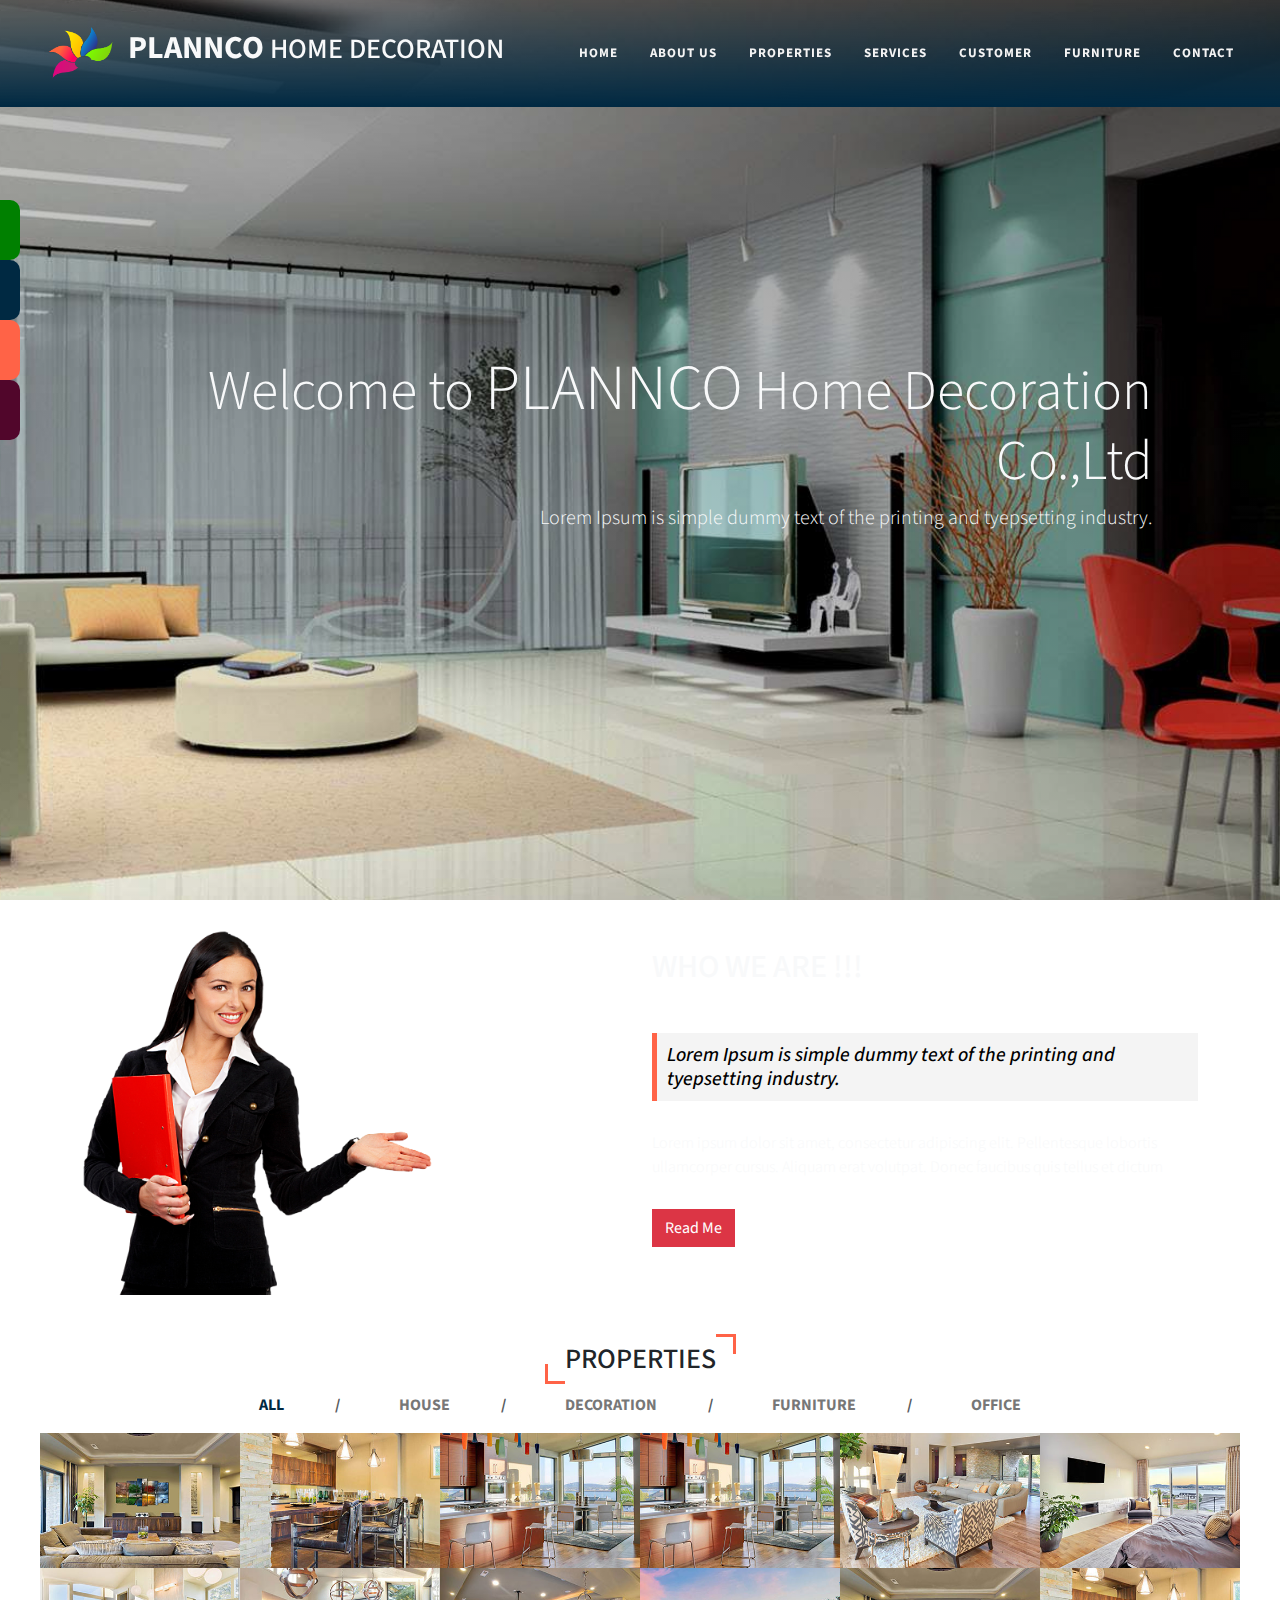
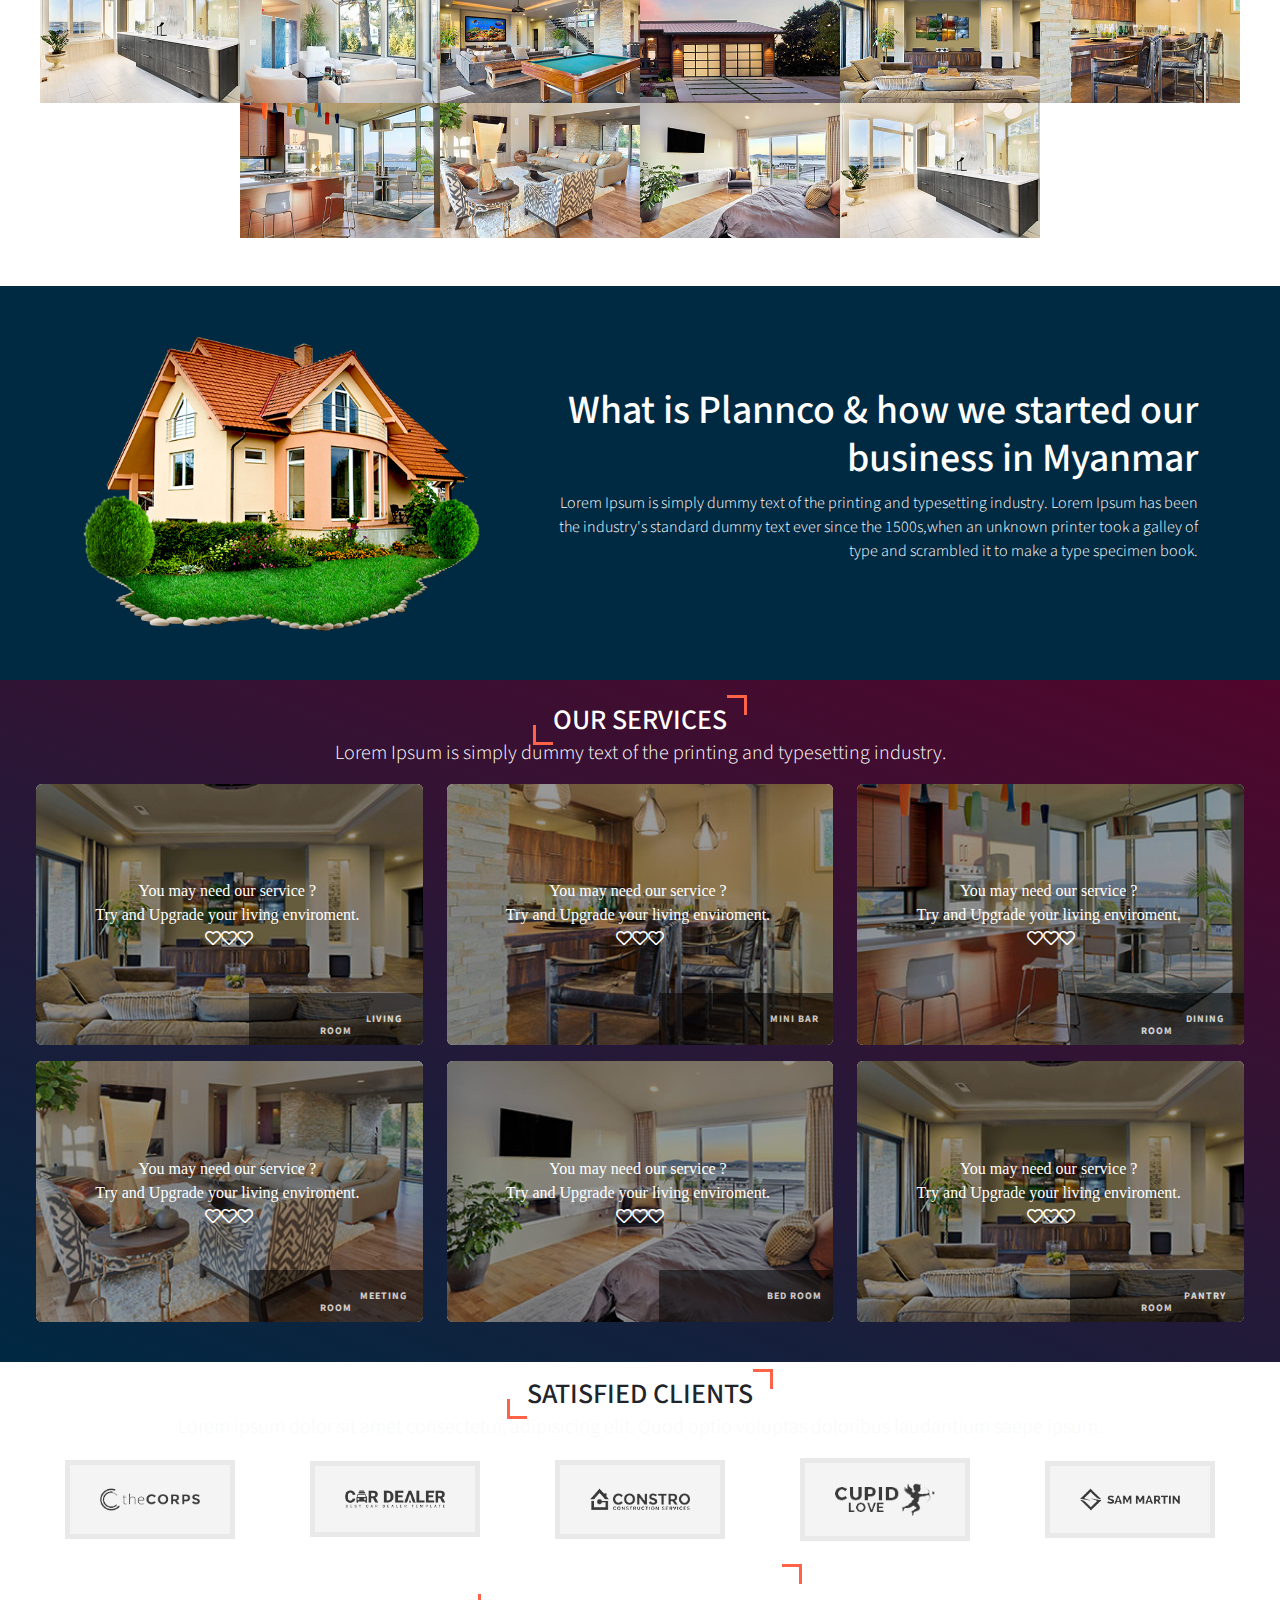
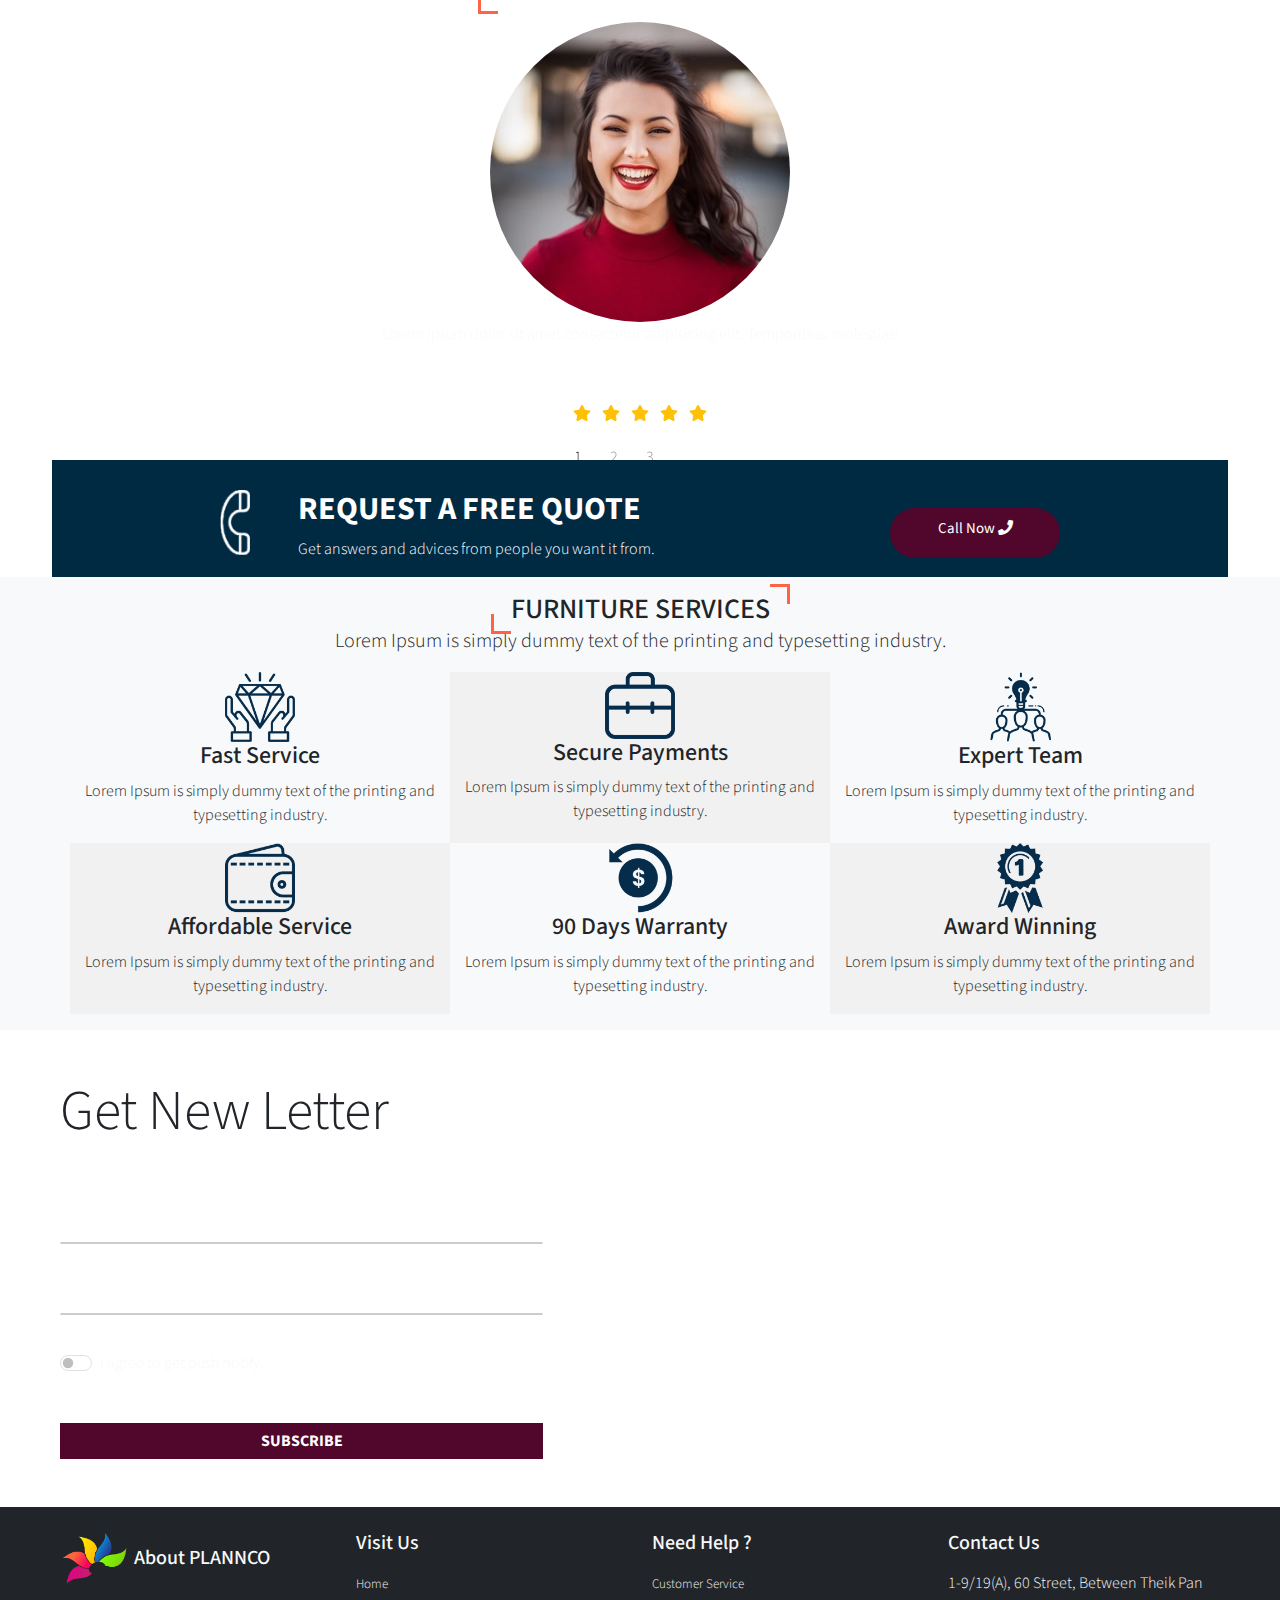
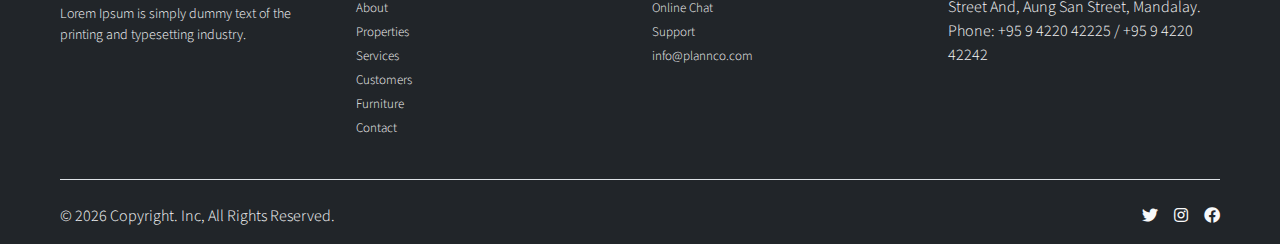
<file: landingpage/index.html>
<!doctype html>
<html>
    <head>
        <title>Plannco Home Decoration</title>
        <!-- fav icon -->
        <link
            rel="icon"
            href="./assets/img/fav/favicon.png"
            type="image/png"
            sizes="16x16"
        />
        <!-- bootstrap css1 js1 -->
        <link
            rel="stylesheet"
            href="./assets/libs/bootstrap-5.3.2-dist/css/bootstrap.min.css"
            type="text/css"
        />
        <!-- fontawesome css1 -->
        <link
            rel="stylesheet"
            href="https://cdnjs.cloudflare.com/ajax/libs/font-awesome/5.15.4/css/all.min.css"
            integrity="sha512-1ycn6IcaQQ40/MKBW2W4Rhis/DbILU74C1vSrLJxCq57o941Ym01SwNsOMqvEBFlcgUa6xLiPY/NS5R+E6ztJQ=="
            crossorigin="anonymous"
            referrerpolicy="no-referrer"
        />
        <!-- jquery ui css1 js1 -->
        <link
            rel="stylesheet"
            href="./assets/libs/jquery-ui-1.13.2/jquery-ui.min.css"
            type="text/css"
        />
        <!-- lingtbox2 css1 js1 -->
        <link
            rel="stylesheet"
            href="./assets/libs/lightbox2-2.11.4/dist/css/lightbox.min.css"
            type="text/css"
        />
        <!-- custom css -->
        <link rel="stylesheet" href="./css/style.css" type="text/css" />
    </head>
    <body>
        <!-- Start Back to Top -->
        <div class="fixed-bottom">
            <a href="index.html" class="btn-backtotops">
                <i class="fas fa-arrow-up"></i>
            </a>
        </div>
        <!-- End Back to Top -->

        <!-- Start Stick Note -->
        <div class="sticknotes">
            <a href="javascript:void(0);" class="about">About</a>
            <a href="javascript:void(0);" class="blog">Blog</a>
            <a href="javascript:void(0);" class="news">News</a>
            <a href="javascript:void(0);" class="contact">Contact</a>
        </div>
        <!-- End Stick Note -->

        <!-- Start Header Section -->
        <header>
            <!-- Start Nav Bar -->
            <nav class="navbar navbar-expand-lg fixed-top">
                <a href="index.html" class="navbar-brand text-light mx-3">
                    <img
                        src="assets/img/fav/favicon.png"
                        width="70px"
                        alt="favicon"
                    />
                    <span class="text-uppercase h2 fw-bold mx-2"
                        >Plannco <span class="h3">HOME DECORATION</span></span
                    >
                </a>

                <button
                    type="button"
                    class="navbar-toggler navbuttons"
                    data-bs-toggle="collapse"
                    data-bs-target="#nav"
                >
                    <div class="bg-light lines1"></div>
                    <div class="bg-light lines2"></div>
                    <div class="bg-light lines3"></div>
                </button>

                <div
                    id="nav"
                    class="navbar-collapse collapse justify-content-end text-uppercase fw-bold"
                >
                    <ul class="navbar-nav">
                        <li class="nav-item">
                            <a
                                href="javascript:void(0);"
                                class="nav-link mx-2 menuitems"
                                >Home</a
                            >
                        </li>
                        <li class="nav-item">
                            <a
                                href="javascript:void(0);"
                                class="nav-link mx-2 menuitems"
                                >About Us</a
                            >
                        </li>
                        <li class="nav-item">
                            <a
                                href="javascript:void(0);"
                                class="nav-link mx-2 menuitems"
                                >Properties</a
                            >
                        </li>
                        <li class="nav-item">
                            <a
                                href="javascript:void(0);"
                                class="nav-link mx-2 menuitems"
                                >Services</a
                            >
                        </li>
                        <li class="nav-item">
                            <a
                                href="javascript:void(0);"
                                class="nav-link mx-2 menuitems"
                                >Customer</a
                            >
                        </li>
                        <li class="nav-item">
                            <a
                                href="javascript:void(0);"
                                class="nav-link mx-2 menuitems"
                                >Furniture</a
                            >
                        </li>
                        <li class="nav-item">
                            <a
                                href="javascript:void(0);"
                                class="nav-link mx-2 menuitems"
                                >Contact</a
                            >
                        </li>
                    </ul>
                </div>
            </nav>
            <!-- End Nav Bar -->

            <!-- Start Banner -->
            <div class="text-light text-center text-md-end banners">
                <h1 class="display-4 bannerheaders">
                    Welcome to
                    <span class="display-3 text-uppercase">Plannco</span> Home
                    Decoration Co.,Ltd
                </h1>
                <p class="lead bannerparagraphs">
                    Lorem Ipsum is simple dummy text of the printing and
                    tyepsetting industry.
                </p>
            </div>
            <!-- End Banner -->
        </header>
        <!-- End Header Section -->

        <!-- Start About Us Section -->
        <section class="py-5 aboutuss" id="aboutus">
            <div class="container">
                <div class="row">
                    <div class="col-sm-6">
                        <img
                            src="./assets/img/users/staffgirl1.png"
                            alt="staffgirl1"
                        />
                    </div>

                    <div class="col-sm-6 text-light">
                        <div class="col-md-12">
                            <h2 class="text-uppercase">Who We Are !!!</h2>
                            <div class="lines"></div>
                            <div class="lines"></div>
                            <div class="lines"></div>
                            <h5>
                                <i>
                                    Lorem Ipsum is simple dummy text of the
                                    printing and tyepsetting industry.</i
                                >
                            </h5>

                            <p>
                                Lorem ipsum dolor sit amet, consectetur
                                adipiscing elit. Pellentesque lobortis
                                ullamcorper cursus. Aliquam erat volutpat. Donec
                                faucibus quis tellus et dictum
                            </p>

                            <a
                                href="javascript:void(0)"
                                class="btn btn-danger rounded-0"
                                >Read Me</a
                            >
                        </div>
                    </div>
                </div>
            </div>
        </section>
        <!-- End About Us Section -->

        <!-- Start Property Section  -->
        <section class="py-5">
            <div class="container-fluid">
                <!-- start title -->
                <div class="text-center mb-3">
                    <div class="col">
                        <h3 class="titles">Properties</h3>
                    </div>
                </div>
                <!-- end title -->

                <ul class="list-inline text-center text-uppercase fw-bold">
                    <li class="list-inline-item propertylists activeitems">
                        All <span class="mx-3 mx-md-5 text-muted">/</span>
                    </li>
                    <li
                        class="list-inline-item propertylists"
                        data-filter="house"
                    >
                        House <span class="mx-3 mx-md-5 text-muted">/</span>
                    </li>
                    <li
                        class="list-inline-item propertylists"
                        data-filter="decoration"
                    >
                        Decoration
                        <span class="mx-3 mx-md-5 text-muted">/</span>
                    </li>
                    <li
                        class="list-inline-item propertylists"
                        data-filter="furniture"
                    >
                        Furniture <span class="mx-3 mx-md-5 text-muted">/</span>
                    </li>
                    <li
                        class="list-inline-item propertylists"
                        data-filter="office"
                    >
                        Office
                    </li>
                </ul>

                <div class="container-fluid">
                    <div class="d-flex flex-wrap justify-content-center">
                        <div class="filters house">
                            <a
                                href="./assets/img/gallery/image1.jpg"
                                data-lightbox="property"
                                data-title="Image 1"
                                ><img
                                    src="./assets/img/gallery/image1.jpg"
                                    width="200"
                                    alt="image1"
                            /></a>
                        </div>
                        <div class="filters house">
                            <a
                                href="./assets/img/gallery/image2.jpg"
                                data-lightbox="property"
                                data-title="Image 2"
                                ><img
                                    src="./assets/img/gallery/image2.jpg"
                                    width="200"
                                    alt="image2"
                            /></a>
                        </div>
                        <div class="filters house">
                            <a
                                href="./assets/img/gallery/image3.jpg"
                                data-lightbox="property"
                                data-title="Image 3"
                                ><img
                                    src="./assets/img/gallery/image3.jpg"
                                    width="200"
                                    alt="image3"
                            /></a>
                        </div>
                        <div class="filters decoration">
                            <a
                                href="./assets/img/gallery/image3.jpg"
                                data-lightbox="property"
                                data-title="Image 3"
                                ><img
                                    src="./assets/img/gallery/image3.jpg"
                                    width="200"
                                    alt="image3"
                            /></a>
                        </div>
                        <div class="filters decoration">
                            <a
                                href="./assets/img/gallery/image4.jpg"
                                data-lightbox="property"
                                data-title="Image 4"
                                ><img
                                    src="./assets/img/gallery/image4.jpg"
                                    width="200"
                                    alt="image4"
                            /></a>
                        </div>
                        <div class="filters decoration">
                            <a
                                href="./assets/img/gallery/image5.jpg"
                                data-lightbox="property"
                                data-title="Image 5"
                                ><img
                                    src="./assets/img/gallery/image5.jpg"
                                    width="200"
                                    alt="image5"
                            /></a>
                        </div>
                        <div class="filters furniture">
                            <a
                                href="./assets/img/gallery/image6.jpg"
                                data-lightbox="property"
                                data-title="Image 6"
                                ><img
                                    src="./assets/img/gallery/image6.jpg"
                                    width="200"
                                    alt="image6"
                            /></a>
                        </div>
                        <div class="filters furniture">
                            <a
                                href="./assets/img/gallery/image7.jpg"
                                data-lightbox="property"
                                data-title="Image 7"
                                ><img
                                    src="./assets/img/gallery/image7.jpg"
                                    width="200"
                                    alt="image7"
                            /></a>
                        </div>
                        <div class="filters furniture">
                            <a
                                href="./assets/img/gallery/image8.jpg"
                                data-lightbox="property"
                                data-title="Image 8"
                                ><img
                                    src="./assets/img/gallery/image8.jpg"
                                    width="200"
                                    alt="image8"
                            /></a>
                        </div>
                        <div class="filters office">
                            <a
                                href="./assets/img/gallery/image9.jpg"
                                data-lightbox="property"
                                data-title="Image 9"
                                ><img
                                    src="./assets/img/gallery/image9.jpg"
                                    width="200"
                                    alt="image9"
                            /></a>
                        </div>
                        <div class="filters office">
                            <a
                                href="./assets/img/gallery/image1.jpg"
                                data-lightbox="property"
                                data-title="Image 10"
                                ><img
                                    src="./assets/img/gallery/image1.jpg"
                                    width="200"
                                    alt="image10"
                            /></a>
                        </div>
                        <div class="filters office">
                            <a
                                href="./assets/img/gallery/image2.jpg"
                                data-lightbox="property"
                                data-title="Image 11"
                                ><img
                                    src="./assets/img/gallery/image2.jpg"
                                    width="200"
                                    alt="image11"
                            /></a>
                        </div>
                        <div class="filters decoration">
                            <a
                                href="./assets/img/gallery/image3.jpg"
                                data-lightbox="property"
                                data-title="Image 12"
                                ><img
                                    src="./assets/img/gallery/image3.jpg"
                                    width="200"
                                    alt="image12"
                            /></a>
                        </div>
                        <div class="filters decoration">
                            <a
                                href="./assets/img/gallery/image4.jpg"
                                data-lightbox="property"
                                data-title="Image 13"
                                ><img
                                    src="./assets/img/gallery/image4.jpg"
                                    width="200"
                                    alt="image13"
                            /></a>
                        </div>
                        <div class="filters house">
                            <a
                                href="./assets/img/gallery/image5.jpg"
                                data-lightbox="property"
                                data-title="Image 14"
                                ><img
                                    src="./assets/img/gallery/image5.jpg"
                                    width="200"
                                    alt="image14"
                            /></a>
                        </div>
                        <div class="filters furniture">
                            <a
                                href="./assets/img/gallery/image6.jpg"
                                data-lightbox="property"
                                data-title="Image 15"
                                ><img
                                    src="./assets/img/gallery/image6.jpg"
                                    width="200"
                                    alt="image15"
                            /></a>
                        </div>
                    </div>
                </div>
            </div>
        </section>
        <!-- End Property Section  -->

        <!-- Start Adv Section  -->
        <section class="py-5 missions">
            <div class="container">
                <div class="row align-items-center">
                    <div class="col-lg-5">
                        <img
                            src="./assets/img/etc/building4.png"
                            class="advimages fromlefts"
                            alt="building 4"
                        />
                    </div>
                    <div
                        class="col-lg-7 text-white text-center text-lg-end fromrights advtexts"
                    >
                        <h1>
                            What is Plannco & how we started our business in
                            Myanmar
                        </h1>
                        <p>
                            Lorem Ipsum is simply dummy text of the printing and
                            typesetting industry. Lorem Ipsum has been the
                            industry's standard dummy text ever since the
                            1500s,when an unknown printer took a galley of type
                            and scrambled it to make a type specimen book.
                        </p>
                    </div>
                </div>
            </div>
        </section>
        <!-- End Adv Section  -->

        <!-- Start Services Section  -->
        <section class="p-4 services">
            <div class="container-fluid">
                <!-- start title -->
                <div class="text-center mb-3">
                    <div class="col">
                        <h3 class="titles text-white">Our Services</h3>
                        <p class="lead text-white">
                            Lorem Ipsum is simply dummy text of the printing and
                            typesetting industry.
                        </p>
                    </div>
                    <!-- end title -->
                </div>

                <div class="row">
                    <div class="col-lg-4 col-md-6 col-sm-12 mb-3">
                        <div class="card border-0 servicecards">
                            <img
                                src="./assets/img/gallery/image1.jpg"
                                alt="image 1"
                            />
                            <h5
                                class="text-white text-uppercase fw-bold p-2 headings"
                            >
                                Living Room
                            </h5>
                        </div>
                    </div>

                    <div class="col-lg-4 col-md-6 col-sm-12 mb-3">
                        <div class="card border-0 servicecards">
                            <img
                                src="./assets/img/gallery/image2.jpg"
                                alt="image 2"
                            />
                            <h5
                                class="text-white text-uppercase fw-bold p-2 headings"
                            >
                                Mini Bar
                            </h5>
                        </div>
                    </div>

                    <div class="col-lg-4 col-md-6 col-sm-12 mb-3">
                        <div class="card border-0 servicecards">
                            <img
                                src="./assets/img/gallery/image3.jpg"
                                alt="image 3"
                            />
                            <h5
                                class="text-white text-uppercase fw-bold p-2 headings"
                            >
                                Dining Room
                            </h5>
                        </div>
                    </div>

                    <div class="col-lg-4 col-md-6 col-sm-12 mb-3">
                        <div class="card border-0 servicecards">
                            <img
                                src="./assets/img/gallery/image4.jpg"
                                alt="image 4"
                            />
                            <h5
                                class="text-white text-uppercase fw-bold p-2 headings"
                            >
                                Meeting Room
                            </h5>
                        </div>
                    </div>

                    <div class="col-lg-4 col-md-6 col-sm-12 mb-3">
                        <div class="card border-0 servicecards">
                            <img
                                src="./assets/img/gallery/image5.jpg"
                                alt="image 5"
                            />
                            <h5
                                class="text-white text-uppercase fw-bold p-2 headings"
                            >
                                Bed Room
                            </h5>
                        </div>
                    </div>

                    <div class="col-lg-4 col-md-6 col-sm-12 mb-3">
                        <div class="card border-0 servicecards">
                            <img
                                src="./assets/img/gallery/image1.jpg"
                                alt="image 1"
                            />
                            <h5
                                class="text-white text-uppercase fw-bold p-2 headings"
                            >
                                Pantry Room
                            </h5>
                        </div>
                    </div>
                </div>
            </div>
        </section>
        <!-- End Services Section  -->

        <!-- Start Clients Section -->
        <section class="p-3">
            <div class="container-fluid">
                <!-- start title -->
                <div class="text-center mb-3">
                    <div class="col">
                        <h3 class="titles">Satisfied Clients</h3>
                        <p class="text-light lead">
                            Lorem ipsum dolor sit amet consectetur, adipisicing
                            elit. Quod optio voluptas doloribus laudantium saepe
                            ipsum.
                        </p>
                    </div>
                </div>
                <!-- end title -->

                <div class="row">
                    <div class="col-md-12">
                        <ul class="clientlists">
                            <li>
                                <img
                                    src="./assets/img/clients/client1.png"
                                    alt="client1"
                                />
                            </li>
                            <li>
                                <img
                                    src="./assets/img/clients/client2.png"
                                    alt="client2"
                                />
                            </li>
                            <li>
                                <img
                                    src="./assets/img/clients/client3.png"
                                    alt="client3"
                                />
                            </li>
                            <li>
                                <img
                                    src="./assets/img/clients/client4.png"
                                    alt="client4"
                                />
                            </li>
                            <li>
                                <img
                                    src="./assets/img/clients/client5.png"
                                    alt="client5"
                                />
                            </li>
                        </ul>
                    </div>
                </div>
            </div>
        </section>
        <!-- End Clients Section -->

        <!-- Start Customer Section -->
        <section class="py-3 customers">
            <div class="conntainer-fluid">
                <!-- start title -->
                <div class="text-center mb-3">
                    <div class="col">
                        <h3 class="text-white titles">What Customers Say?</h3>
                    </div>
                </div>
                <!-- end title -->

                <div class="row">
                    <div class="col-md-6 mx-auto">
                        <div
                            id="customercarousels"
                            class="carousel slide"
                            data-bs-ride="carousel"
                        >
                            <ol class="carousel-indicators">
                                <li
                                    class="active"
                                    data-bs-target="#customercarousels"
                                    data-bs-slide-to="0"
                                >
                                    1
                                </li>
                                <li
                                    data-bs-target="#customercarousels"
                                    data-bs-slide-to="1"
                                >
                                    2
                                </li>
                                <li
                                    data-bs-target="#customercarousels"
                                    data-bs-slide-to="2"
                                >
                                    3
                                </li>
                            </ol>

                            <div class="carousel-inner">
                                <div class="carousel-item text-center active">
                                    <img
                                        src="./assets/img/users/user1.jpg"
                                        alt="user1"
                                        class="rounded-circle"
                                    />
                                    <blockquote class="text-light">
                                        <p>
                                            Lorem ipsum dolor sit amet
                                            consectetur adipisicing elit.
                                            Temporibus, molestias!
                                        </p>
                                    </blockquote>
                                    <h5
                                        class="text-uppercase text-white fw-bold mb-3"
                                    >
                                        Ms.July
                                    </h5>
                                    <ul class="list-inline mb-5">
                                        <li class="list-inline-item">
                                            <i
                                                class="fas fa-star text-warning"
                                            ></i>
                                        </li>
                                        <li class="list-inline-item">
                                            <i
                                                class="fas fa-star text-warning"
                                            ></i>
                                        </li>
                                        <li class="list-inline-item">
                                            <i
                                                class="fas fa-star text-warning"
                                            ></i>
                                        </li>
                                        <li class="list-inline-item">
                                            <i
                                                class="fas fa-star text-warning"
                                            ></i>
                                        </li>
                                        <li class="list-inline-item">
                                            <i
                                                class="fas fa-star text-warning"
                                            ></i>
                                        </li>
                                    </ul>
                                </div>

                                <div class="carousel-item text-center">
                                    <img
                                        src="./assets/img/users/user2.jpg"
                                        alt="user2"
                                        class="rounded-circle"
                                    />
                                    <blockquote class="text-light">
                                        <p>
                                            Lorem ipsum dolor sit amet
                                            consectetur adipisicing elit.
                                            Temporibus, molestias!
                                        </p>
                                    </blockquote>
                                    <h5
                                        class="text-uppercase text-white fw-bold mb-3"
                                    >
                                        Mr.Anton
                                    </h5>
                                    <ul class="list-inline mb-5">
                                        <li class="list-inline-item">
                                            <i
                                                class="fas fa-star text-warning"
                                            ></i>
                                        </li>
                                        <li class="list-inline-item">
                                            <i
                                                class="fas fa-star text-warning"
                                            ></i>
                                        </li>
                                        <li class="list-inline-item">
                                            <i
                                                class="fas fa-star text-warning"
                                            ></i>
                                        </li>
                                        <li class="list-inline-item">
                                            <i
                                                class="fas fa-star text-warning"
                                            ></i>
                                        </li>
                                        <li class="list-inline-item">
                                            <i
                                                class="fas fa-star text-warning"
                                            ></i>
                                        </li>
                                    </ul>
                                </div>

                                <div class="carousel-item text-center">
                                    <img
                                        src="./assets/img/users/user3.jpg"
                                        alt="user3"
                                        class="rounded-circle"
                                    />
                                    <blockquote class="text-light">
                                        <p>
                                            Lorem ipsum dolor sit amet
                                            consectetur adipisicing elit.
                                            Temporibus, molestias!
                                        </p>
                                    </blockquote>
                                    <h5
                                        class="text-uppercase text-white fw-bold mb-3"
                                    >
                                        Ms.Yoon
                                    </h5>
                                    <ul class="list-inline mb-5">
                                        <li class="list-inline-item">
                                            <i
                                                class="fas fa-star text-warning"
                                            ></i>
                                        </li>
                                        <li class="list-inline-item">
                                            <i
                                                class="fas fa-star text-warning"
                                            ></i>
                                        </li>
                                        <li class="list-inline-item">
                                            <i
                                                class="fas fa-star text-warning"
                                            ></i>
                                        </li>
                                        <li class="list-inline-item">
                                            <i
                                                class="fas fa-star text-warning"
                                            ></i>
                                        </li>
                                        <li class="list-inline-item">
                                            <i
                                                class="fas fa-star text-warning"
                                            ></i>
                                        </li>
                                    </ul>
                                </div>
                            </div>
                        </div>
                    </div>
                </div>
            </div>
        </section>
        <!-- End Customer Section -->

        <!-- Start Quotation Section -->
        <section>
            <div class="container">
                <div class="quotes">
                    <div class="infos">
                        <div class="me-5">
                            <img
                                src="./assets/img/icon/phoneicon.png"
                                alt="phoneicon"
                                class="phoneicons"
                            />
                        </div>
                        <div class="text-white">
                            <h2 class="text-uppercase fw-bold">
                                Request A Free Quote
                            </h2>
                            <p>
                                Get answers and advices from people you want it
                                from.
                            </p>
                        </div>
                    </div>
                    <div>
                        <a href="tel:09123456789" class="btn btn-calls"
                            >Call Now <i class="fas fa-phone"></i
                        ></a>
                    </div>
                </div>
            </div>
        </section>
        <!-- End Quotation Section -->

        <!-- Start Furniture Section  -->
        <section class="bg-light text-center py-3">
            <div class="container">
                <!-- start title -->
                <div class="text-center mb-3">
                    <div class="col">
                        <h3 class="titles">Furniture Services</h3>
                        <p class="lead">
                            Lorem Ipsum is simply dummy text of the printing and
                            typesetting industry.
                        </p>
                    </div>
                </div>
                <!-- end title -->

                <div class="row furicons">
                    <div class="col-md-4">
                        <img
                            src="./assets/img/icon/services1.png"
                            alt="services1"
                        />
                        <h4>Fast Service</h4>
                        <p>
                            Lorem Ipsum is simply dummy text of the printing and
                            typesetting industry.
                        </p>
                    </div>

                    <div class="col-md-4">
                        <img
                            src="./assets/img/icon/services2.png"
                            alt="services2"
                        />
                        <h4>Secure Payments</h4>
                        <p>
                            Lorem Ipsum is simply dummy text of the printing and
                            typesetting industry.
                        </p>
                    </div>

                    <div class="col-md-4">
                        <img
                            src="./assets/img/icon/services3.png"
                            alt="services3"
                        />
                        <h4>Expert Team</h4>
                        <p>
                            Lorem Ipsum is simply dummy text of the printing and
                            typesetting industry.
                        </p>
                    </div>

                    <div class="col-md-4">
                        <img
                            src="./assets/img/icon/services4.png"
                            alt="services4"
                        />
                        <h4>Affordable Service</h4>
                        <p>
                            Lorem Ipsum is simply dummy text of the printing and
                            typesetting industry.
                        </p>
                    </div>

                    <div class="col-md-4">
                        <img
                            src="./assets/img/icon/services5.png"
                            alt="services5"
                        />
                        <h4>90 Days Warranty</h4>
                        <p>
                            Lorem Ipsum is simply dummy text of the printing and
                            typesetting industry.
                        </p>
                    </div>

                    <div class="col-md-4">
                        <img
                            src="./assets/img/icon/services6.png"
                            alt="services6"
                        />
                        <h4>Award Winning</h4>
                        <p>
                            Lorem Ipsum is simply dummy text of the printing and
                            typesetting industry.
                        </p>
                    </div>
                </div>
            </div>
        </section>
        <!-- End Furniture Section  -->

        <!-- Start Contact Section  -->
        <section class="p-5 contacts">
            <div class="container-fluid">
                <div class="col-md-5">
                    <h5 class="display-4 mb-3">Get New Letter</h5>
                    <form action="" method="">
                        <div class="form-group py-4">
                            <input
                                type="text"
                                name="name"
                                id="name"
                                class="form-control p-3 inputs"
                                placeholder="Enter Your Name"
                                autocomplete="off"
                            />
                            <label for="name" class="labels">Name</label>
                        </div>

                        <div class="form-group py-4">
                            <input
                                type="text"
                                name="email"
                                id="email"
                                class="form-control p-3 inputs"
                                placeholder="Enter Your E-mail"
                                autocomplete="off"
                            />
                            <label for="email" class="labels">Email</label>
                        </div>

                        <div class="my-5">
                            <div class="form-check form-switch">
                                <input
                                    type="checkbox"
                                    name="accept"
                                    id="accept"
                                    class="form-check-input"
                                />
                                <label for="accept" class="text-light"
                                    >I agree to get push notify.</label
                                >
                            </div>
                        </div>

                        <div class="d-grid">
                            <button
                                type="submit"
                                class="btn text-uppercase fw-bold rounded-0 submit-btns"
                            >
                                Subscribe
                            </button>
                        </div>
                    </form>
                </div>
            </div>
        </section>
        <!-- End Contact Section  -->

        <!-- Start Footer Section  -->
        <footer class="bg-dark px-5">
            <div class="container-fluid">
                <div class="row text-light py-4">
                    <div class="col-md-3 col-sm-6">
                        <h5 class="mb-3">
                            <img
                                src="./assets/img/fav/favicon.png"
                                width="70"
                                alt="footericon"
                            />
                            About PLANNCO
                        </h5>
                        <p class="small">
                            Lorem Ipsum is simply dummy text of the printing and
                            typesetting industry.
                        </p>
                    </div>

                    <div class="col-md-3 col-sm-6">
                        <h5 class="mb-3">Visit Us</h5>
                        <ul class="list-unstyled">
                            <li>
                                <a
                                    href="javascript:void(0);"
                                    class="footerlinks"
                                    >Home</a
                                >
                            </li>
                            <li>
                                <a
                                    href="javascript:void(0);"
                                    class="footerlinks"
                                    >About</a
                                >
                            </li>
                            <li>
                                <a
                                    href="javascript:void(0);"
                                    class="footerlinks"
                                    >Properties</a
                                >
                            </li>
                            <li>
                                <a
                                    href="javascript:void(0);"
                                    class="footerlinks"
                                    >Services</a
                                >
                            </li>
                            <li>
                                <a
                                    href="javascript:void(0);"
                                    class="footerlinks"
                                    >Customers</a
                                >
                            </li>
                            <li>
                                <a
                                    href="javascript:void(0);"
                                    class="footerlinks"
                                    >Furniture</a
                                >
                            </li>
                            <li>
                                <a
                                    href="javascript:void(0);"
                                    class="footerlinks"
                                    >Contact</a
                                >
                            </li>
                        </ul>
                    </div>

                    <div class="col-md-3 col-sm-6">
                        <h5 class="mb-3">Need Help ?</h5>
                        <ul class="list-unstyled">
                            <li>
                                <a
                                    href="javascript:void(0);"
                                    class="footerlinks"
                                    >Customer Service</a
                                >
                            </li>
                            <li>
                                <a
                                    href="javascript:void(0);"
                                    class="footerlinks"
                                    >Online Chat</a
                                >
                            </li>
                            <li>
                                <a
                                    href="javascript:void(0);"
                                    class="footerlinks"
                                    >Support</a
                                >
                            </li>
                            <li>
                                <a
                                    href="javascript:void(0);"
                                    class="footerlinks"
                                    >info@plannco.com</a
                                >
                            </li>
                        </ul>
                    </div>

                    <div class="col-md-3 col-sm-6">
                        <h5 class="mb-3">Contact Us</h5>
                        <ul class="list-unstyled">
                            <li>
                                <a href="javascript:void(0);" class="nav-link"
                                    >1-9/19(A), 60 Street, Between Theik Pan
                                    Street And, Aung San Street, Mandalay.
                                </a>
                            </li>
                            <li>
                                <a href="javascript:void(0);" class="nav-link"
                                    >Phone: +95 9 4220 42225 / +95 9 4220 42242
                                </a>
                            </li>
                        </ul>
                    </div>
                </div>

                <div
                    class="text-light d-flex justify-content-between border-top pt-4"
                >
                    <p>
                        &copy; <span id="getyear">2000</span> Copyright. Inc,
                        All Rights Reserved.
                    </p>
                    <ul class="list-unstyled d-flex">
                        <li>
                            <a href="javascript:void(0);" class="nav-link">
                                <i class="fab fa-twitter"></i>
                            </a>
                        </li>

                        <li class="ms-3">
                            <a href="javascript:void(0);" class="nav-link">
                                <i class="fab fa-instagram"></i>
                            </a>
                        </li>

                        <li class="ms-3">
                            <a href="javascript:void(0);" class="nav-link">
                                <i class="fab fa-facebook"></i>
                            </a>
                        </li>
                    </ul>
                </div>
            </div>
        </footer>
        <!-- End Footer Section  -->

        <!-- bootstrap css1 js1 -->
        <script
            src="./assets/libs/bootstrap-5.3.2-dist/js/bootstrap.min.js"
            type="text/javascript"
        ></script>
        <!-- jquery js -->
        <script
            src="./assets/libs/jquery/jquery-3.7.1.min.js"
            type="text/javascript"
        ></script>
        <!-- jquery ui css1 js1 -->
        <script
            src="./assets/libs/jquery-ui-1.13.2/jquery-ui.min.js"
            type="text/javascript"
        ></script>
        <!-- lightbox2 css1 js1 -->
        <script
            src="./assets/libs/lightbox2-2.11.4/dist/js/lightbox.min.js"
            type="text/javascript"
        ></script>
        <!-- custom js -->
        <script src="./js/app.js" type="text/javascript"></script>
    </body>
</html>
</file>
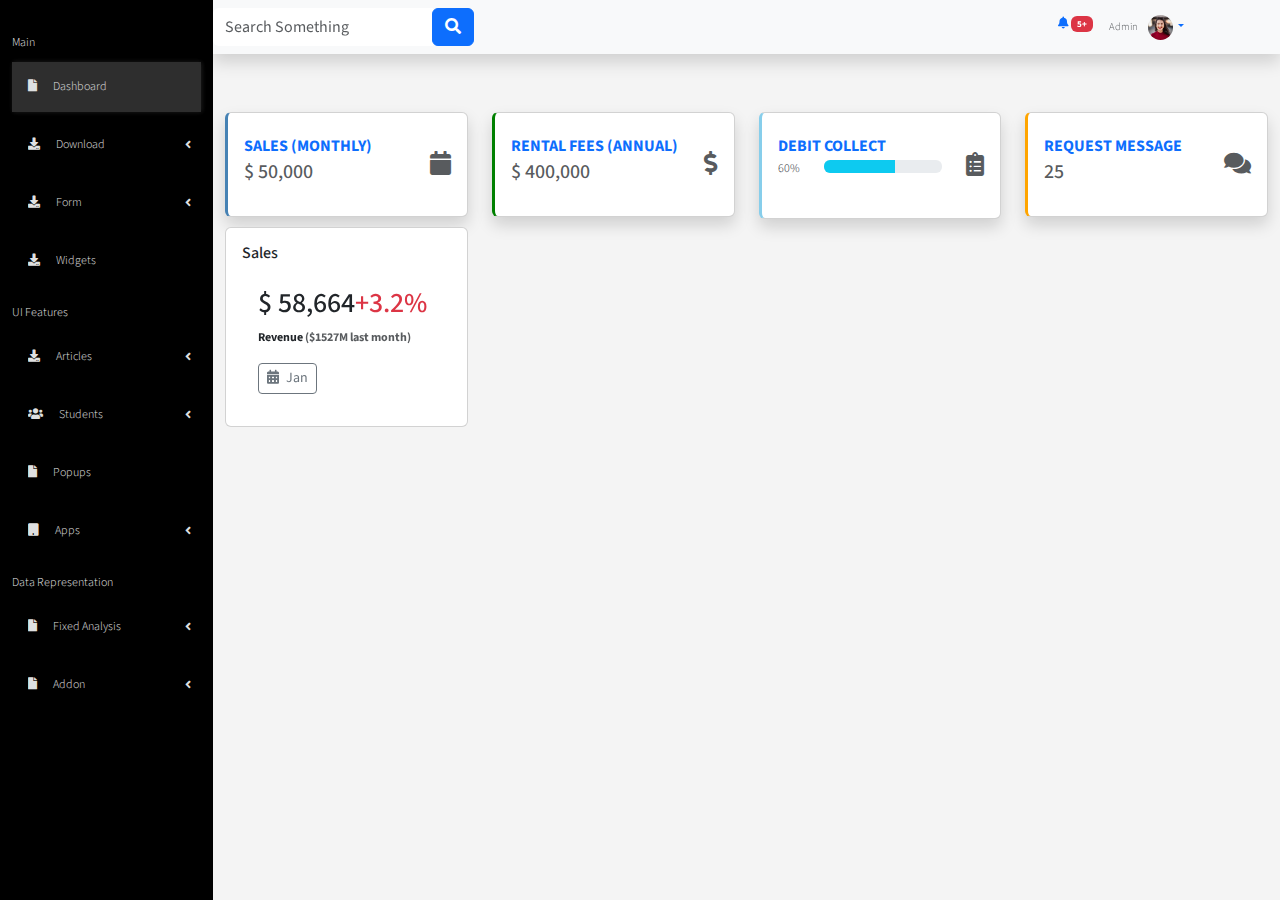
<file: test/index.html>
<!doctype html>
<html>
    <head>
        <title>Test</title>
        <!-- fav icon -->
        <link
            rel="icon"
            href="./assets/img/fav/favicon.png"
            type="image/png"
            sizes="16x16"
        />
        <!-- bootstrap css1 js1 -->
        <link
            rel="stylesheet"
            href="./assets/libs/bootstrap-5.3.2-dist/css/bootstrap.min.css"
            type="text/css"
        />
        <!-- fontawesome css1 -->
        <link
            rel="stylesheet"
            href="https://cdnjs.cloudflare.com/ajax/libs/font-awesome/5.15.4/css/all.min.css"
            integrity="sha512-1ycn6IcaQQ40/MKBW2W4Rhis/DbILU74C1vSrLJxCq57o941Ym01SwNsOMqvEBFlcgUa6xLiPY/NS5R+E6ztJQ=="
            crossorigin="anonymous"
            referrerpolicy="no-referrer"
        />
        <!-- jquery ui css1 js1 -->
        <link
            rel="stylesheet"
            href="./assets/libs/jquery-ui-1.13.2/jquery-ui.min.css"
            type="text/css"
        />
        <!-- lingtbox2 css1 js1 -->
        <link
            rel="stylesheet"
            href="./assets/libs/lightbox2-2.11.4/dist/css/lightbox.min.css"
            type="text/css"
        />
        <!-- custom css -->
        <link rel="stylesheet" href="./css/style.css" type="text/css" />
    </head>
    <body>
       
        <!-- start site setting -->
        <div>

        </div>
        <!-- end site setting -->

        <!-- start navbar -->
        <div class="wrappers">
            <nav class="navbar navbar-expand-md navbar-light">
                <button type="button" class="navbar-toggler ms-auto mb-2" data-bs-toggle="collapse" data-bs-target="#nav">
                    <span class="navbar-toggler-icon"></span>
                </button>

                <div id="nav">
                    <div class="container-fluid">
                        <div class="row">
                            <!-- start left side bar -->
                            <div class="col-lg-2 col-md-3 fixed-top vh-100 overflow-auto leftsidebars">
                                <ul class="navbar-nav mt-4 flex-column">
                                    <li class="nav-item nav-categories">Main</li>
                                    
                                    <li class="nav-item "><a href="javascript:void(0);" class="nav-link p-3 mb-2 sidebarlinks currents text-light"><i class="fas fa-file me-3"></i>Dashboard</a></li>

                                    <li class="nav-item"><a href="javascript:void(0);" class="nav-link p-3 mb-2 sidebarlinks text-light" data-bs-toggle="collapse" data-bs-target="#download"><i class="fas fa-download me-3"></i>Download<i class="fas fa-angle-left mores"></i></a>
                                        <ul id="download" class="collapse">
                                            <li><a href="javascript:void(0)" class="nav-link sidebarlinks text-white"><i class="fas fa-long-arrow-alt-right me-4"></i>Education</a></li>
                                            <li><a href="javascript:void(0)" class="nav-link sidebarlinks text-white"><i class="fas fa-long-arrow-alt-right me-4"></i>Software</a></li>
                                        </ul>
                                    </li>

                                    <li class="nav-item"><a href="javascript:void(0);" class="nav-link p-3 mb-2 sidebarlinks text-light" data-bs-toggle="collapse" data-bs-target="#form"><i class="fas fa-download me-3"></i>Form <i class="fas fa-angle-left mores"></i></a>
                                        <ul id="form" class="collapse">
                                            <li><a href="javascript:void(0)" class="nav-link sidebarlinks text-white"><i class="fas fa-long-arrow-alt-right me-4"></i>Att Form</a></li>
                                            <li><a href="javascript:void(0)" class="nav-link sidebarlinks text-white"><i class="fas fa-long-arrow-alt-right me-4"></i>Leave Form</a></li>
                                            <li><a href="javascript:void(0)" class="nav-link sidebarlinks text-white"><i class="fas fa-long-arrow-alt-right me-4"></i>Enrolls</a></li>

                                        </ul>
                                    </li>

                                    <li class="nav-item"><a href="javascript:void(0);" class="nav-link p-3 mb-2 sidebarlinks text-light" data-bs-toggle="collapse"><i class="fas fa-download me-3"></i>Widgets</a></li>

                                    <li class="nav-item nav-categories">UI Features</li>

                                    <li class="nav-item"><a href="javascript:void(0);" class="nav-link p-3 mb-2 sidebarlinks text-light" data-bs-toggle="collapse" data-bs-target="#articles"><i class="fas fa-download me-3"></i>Articles <i class="fas fa-angle-left mores"></i></a>
                                        <ul id="articles" class="collapse">
                                            <li><a href="javascript:void(0)" class="nav-link sidebarlinks text-white"><i class="fas fa-long-arrow-alt-right me-4"></i>Post</a></li>
                                            <li><a href="javascript:void(0)" class="nav-link sidebarlinks text-white"><i class="fas fa-long-arrow-alt-right me-4"></i>Announcements</a></li>
                                        </ul>
                                    </li>

                                    <li class="nav-item"><a href="javascript:void(0);" class="nav-link p-3 mb-2 sidebarlinks text-light" data-bs-toggle="collapse" data-bs-target="#students"><i class="fas fa-users me-3"></i>Students <i class="fas fa-angle-left mores"></i></a>
                                        <ul id="students" class="collapse">
                                            <li><a href="javascript:void(0)" class="nav-link sidebarlinks text-white"><i class="fas fa-long-arrow-alt-right me-4"></i>Att Generators</a></li>
                                            <li><a href="javascript:void(0)" class="nav-link sidebarlinks text-white"><i class="fas fa-long-arrow-alt-right me-4"></i>All Students</a></li>
                                        </ul>
                                    </li>

                                    
                                    <li class="nav-item"><a href="javascript:void(0);" class="nav-link p-3 mb-2 sidebarlinks text-light" ><i class="fas fa-file me-3"></i>Popups </a></li>
                                
                                    <li class="nav-item"><a href="javascript:void(0);" class="nav-link p-3 mb-2 sidebarlinks text-light" data-bs-toggle="collapse" data-bs-target="#apps"><i class="fas fa-tablet me-3"></i>Apps <i class="fas fa-angle-left mores"></i></a>
                                        <ul id="apps" class="collapse">
                                            <li><a href="javascript:void(0)" class="nav-link sidebarlinks text-white"><i class="fas fa-long-arrow-alt-right me-4"></i>Contacts</a></li>
                                            <li><a href="javascript:void(0)" class="nav-link sidebarlinks text-white"><i class="fas fa-long-arrow-alt-right me-4"></i>Todo</a></li>
                                        </ul>
                                    </li>
                                
                                
                                    <li class="nav-item nav-categories">Data Representation</li>

                                    <li class="nav-item"><a href="javascript:void(0);" class="nav-link p-3 mb-2 sidebarlinks text-light" data-bs-toggle="collapse" data-bs-target="#fixedanalysis"><i class="fas fa-file me-3"></i>Fixed Analysis <i class="fas fa-angle-left mores"></i></a>
                                        <ul id="fixedanalysis" class="collapse">
                                            <li><a href="javascript:void(0)" class="nav-link sidebarlinks text-white"><i class="fas fa-long-arrow-alt-right me-4"></i>Country</a></li>
                                            <li><a href="javascript:void(0)" class="nav-link sidebarlinks text-white"><i class="fas fa-long-arrow-alt-right me-4"></i>Days</a></li>
                                            <li><a href="javascript:void(0)" class="nav-link sidebarlinks text-white"><i class="fas fa-long-arrow-alt-right me-4"></i>Categories</a></li>
                                            <li><a href="javascript:void(0)" class="nav-link sidebarlinks text-white"><i class="fas fa-long-arrow-alt-right me-4"></i>Gender</a></li>
                                            <li><a href="javascript:void(0)" class="nav-link sidebarlinks text-white"><i class="fas fa-long-arrow-alt-right me-4"></i>Payment Types</a></li>
                                            <li><a href="javascript:void(0)" class="nav-link sidebarlinks text-white"><i class="fas fa-long-arrow-alt-right me-4"></i>Stages</a></li>
                                            <li><a href="javascript:void(0)" class="nav-link sidebarlinks text-white"><i class="fas fa-long-arrow-alt-right me-4"></i>Status</a></li>
                                            <li><a href="javascript:void(0)" class="nav-link sidebarlinks text-white"><i class="fas fa-long-arrow-alt-right me-4"></i>Tags</a></li>
                                            <li><a href="javascript:void(0)" class="nav-link sidebarlinks text-white"><i class="fas fa-long-arrow-alt-right me-4"></i>Types</a></li>
                                        </ul>
                                    </li>

                                    <li class="nav-item"><a href="javascript:void(0);" class="nav-link p-3 mb-2 sidebarlinks text-light" data-bs-toggle="collapse" data-bs-target="#addon"><i class="fas fa-file me-3"></i>Addon <i class="fas fa-angle-left mores"></i></a>
                                        <ul id="addon" class="collapse">
                                            <li><a href="javascript:void(0)" class="nav-link sidebarlinks text-white"><i class="fas fa-long-arrow-alt-right me-4"></i>City</a></li>
                                            <li><a href="javascript:void(0)" class="nav-link sidebarlinks text-white"><i class="fas fa-long-arrow-alt-right me-4"></i>Payment Method</a></li>
                                            <li><a href="javascript:void(0)" class="nav-link sidebarlinks text-white"><i class="fas fa-long-arrow-alt-right me-4"></i>Relative</a></li>
                                            <li><a href="javascript:void(0)" class="nav-link sidebarlinks text-white"><i class="fas fa-long-arrow-alt-right me-4"></i>Roles</a></li>
                                            <li><a href="javascript:void(0)" class="nav-link sidebarlinks text-white"><i class="fas fa-long-arrow-alt-right me-4"></i>Social App</a></li>
                                            <li><a href="javascript:void(0)" class="nav-link sidebarlinks text-white"><i class="fas fa-long-arrow-alt-right me-4"></i>Warehouses</a></li>


                                        </ul>
                                    </li>
                                
                                
                                </ul>   
                            </div>
                            <!-- end left side bar -->

                            <!-- start top navbar -->
                            <div class="col-lg-10 col-md-9 fixed-top ms-auto topnavbars">

                                <div class="row">

                                    <div class="navbar navbar-expend-md navbar-light bg-light shadow">
                                        <!-- start quick search -->
                                        <form action="" method="" class="me-auto">
                                            <div class="input-group">
                                                <input type="text" name="quicksearch" class="form-control border-0 shadow-none"
                                                placeholder="Search Something" />
                                                <div class="input-group-append">
                                                    <button type="submit" class="btn btn-primary"><i class="fas fas fa-search"></i></button>
                                                </div>
                                            </div>
                                        </form>
                                        <!-- end quick search -->
            
                                        <!-- start notify & user account -->
                                        <ul class="navbar-nav pe-5 me-5" >
                                            <!-- notify -->
                                            <li class="nav-item me-3 dropdowns">
                                                <a href="javascript:void(0);"  onclick="dropbtn(event);">
                                                    <i class="fas far fa-bell"></i>
                                                    <span class="badge bg-danger">5+</span>
                                                </a>

                                                <div class="dropdown-contents mydropdowns">
                                                    <h6>Alert Center</h6>
                                                    <a href="javascript:void(0);" class="d-flex">
                                                        <div class="me-3">
                                                            <i class="fas fa-file-alt"></i>
                                                        </div>
                                                        <div>
                                                            <p class="small text-muted">21 May 2024</p>
                                                            <i>A new member created.</i>
                                                        </div>
                                                    </a>

                                                    <a href="javascript:void(0);" class="d-flex">
                                                        <div class="me-3">
                                                            <i class="fas fa-file-alt"></i>
                                                        </div>
                                                        <div>
                                                            <p class="small text-muted">21 May 2024</p>
                                                            <i>A new member created.</i>
                                                        </div>
                                                    </a>

                                                    <a href="javascript:void(0);" class="d-flex">
                                                        <div class="me-3">
                                                            <i class="fas fa-file-alt"></i>
                                                        </div>
                                                        <div>
                                                            <p class="small text-muted">21 May 2024</p>
                                                            <i>A new member created.</i>
                                                        </div>
                                                    </a>

                        
                                                </div>
                                            </li>
                                            <!-- notify -->

                                            <!-- message -->
                                            <!-- message -->

                                            <!-- user account  -->
                                            <li class="nav-item dropdown"> 
                                                <a href="javascript:void(0);" class="dropdown-toggle" data-bs-toggle="dropdown">
                                                    <span class="small text-muted me-2">Admin</span>
                                                    <img src="./assets/img/users/user1.jpg" class="rounded-circle" width="25" alt="user1">
                                                </a>
                    
                                                <div class="dropdown-menu">
                                                    <a href="javascript:void(0);" class="dropdown-item"><i class="fas fa-user text-muted me-2"></i>Profile</a>
                                                    <a href="javascript:void(0);" class="dropdown-item"><i class="fas fa-user text-muted me-2"></i>Setting</a>
                                                    <a href="javascript:void(0);" class="dropdown-item"><i class="fas fa-user text-muted me-2"></i>Activity Log</a>
                                                    <a href="javascript:void(0);" class="dropdown-item"><i class="fas fa-user text-muted me-2"></i>Logout</a>
                                                </div>
                                            </li>
                                            <!-- user account  -->
                                        </ul>

                                        <!-- end notify & user account -->
            
                                        <!--start mobile close btn  -->
                                        <button type="button" class="close-btns" data-bs-toggle="collapse" data-bs-target="#nav">
                                            <i class="fas fa-times"></i>
                                        </button>
                                        <!--end mobile close btn  -->
                                    </div>

                                </div>

                            </div>
                            <!-- end top navbar  -->
                        </div>
                    </div>
                </div>
            </nav>
        </div>
        <!-- end navbar -->

        <!-- start content area -->
        <section>
            <div class="container-fluid">
                <div class="row">
                    <div class="col-lg-10 col-md-9 ms-auto">

                        <!-- start shortcut area -->
                        <div class="row pt-md-5 mt-md-5">
                            <div class="col-lg-3 col-md-6 mb-2">
                                <div class="card shadow py-2 border-left-primarys">
                                    <div class="card-body">
                                        <div class="row align-items-center">
                                            <div class="col">
                                                <h6 class="text-primary text-xs fw-bold text-uppercase mb-1">Sales (Monthly)</h6>
                                                <p class="h5 text-muted">$ 50,000</p>
                                            </div>
                                            <div class="col-auto">
                                                <i class="fas fa-calendar fa-2x text-muted"></i>
                                            </div>
                                        </div>
                                    </div>
                                </div>
                            </div>

                            <div class="col-lg-3 col-md-6 mb-2">
                                <div class="card shadow py-2 border-left-successes">
                                    <div class="card-body">
                                        <div class="row align-items-center">
                                            <div class="col">
                                                <h6 class="text-primary text-xs fw-bold text-uppercase mb-1">Rental Fees (Annual)</h6>
                                                <p class="h5 text-muted">$ 400,000</p>
                                            </div>
                                            <div class="col-auto">
                                                <i class="fas fa-dollar-sign fa-2x text-muted"></i>
                                            </div>
                                        </div>
                                    </div>
                                </div>
                            </div>

                            <div class="col-lg-3 col-md-6 mb-2">
                                <div class="card shadow py-2 border-left-infos">
                                    <div class="card-body">
                                        <div class="row align-items-center">
                                            <div class="col">
                                                <h6 class="text-primary text-xs fw-bold text-uppercase mb-1">Debit Collect</h6>
                                                <div class="row ">
                                                    <p class="col-auto">60%</p>
                                                    <div class="col">
                                                        <div class="progress" style="height: 13px;">
                                                            <div class="progress-bar bg-info" style="width: 60%;"></div>
                                                        </div>
                                                    </div>
                                                </div>
                                            </div>
                                            <div class="col-auto">
                                                <i class="fas fa-clipboard-list fa-2x text-muted"></i>
                                            </div>
                                        </div>
                                    </div>
                                </div>
                            </div>

                            <div class="col-lg-3 col-md-6 mb-2">
                                <div class="card shadow py-2 border-left-warnings">
                                    <div class="card-body">
                                        <div class="row align-items-center">
                                            <div class="col">
                                                <h6 class="text-primary text-xs fw-bold text-uppercase mb-1">Request Message</h6>
                                                <p class="h5 text-muted">25</p>
                                            </div>
                                            <div class="col-auto">
                                                <i class="fas fa-comments fa-2x text-muted"></i>
                                            </div>
                                        </div>
                                    </div>
                                </div>
                            </div>
                        </div>
                        <!-- end shortcut area -->

                        <!-- start carousel area -->
                        <div class="row">
                            <div class="col-md-3 col-sm-6 mb-2">
                                <div class="card ">
                                    <div class="card-body">
                                        <h6 class="card-title">Sales</h6>

                                        <div class="carousel slide" data-bs-ride="carousel">
                                            <div class="carousel-inner p-3">
                                                <div class="carousel-item active">
                                                    <div class="d-flex">
                                                        <h3>$ 58,664 </h3>
                                                        <h3 class="text-danger ">+3.2%</h3>
                                                    </div>

                                                    <div>
                                                        <p class="fw-bold text-small">Revenue <span class="text-muted">($1527M last month)</span></p>
                                                    </div>

                                                    <button type="button" class="btn btn-outline-secondary btn-sm">
                                                        <i class="fas fa-calendar-alt me-1"></i> Jan
                                                    </button>
                                                </div>
                                            </div>
                                        </div>
                                    </div>
                                </div>
                            </div>
                        </div>
                        <!-- end carousel area -->
                    </div>
                </div>
            </div>
        </section>
        <!-- end content area -->
                                    



        <!-- bootstrap link -->
        <script src="https://cdn.jsdelivr.net/npm/bootstrap@5.3.3/dist/js/bootstrap.bundle.min.js" integrity="sha384-YvpcrYf0tY3lHB60NNkmXc5s9fDVZLESaAA55NDzOxhy9GkcIdslK1eN7N6jIeHz" crossorigin="anonymous"></script>


        <!-- jquery link -->
        <script src="./assets/libs/jquery/jquery-3.7.1.min.js"></script>

        <!-- javascript link -->
        <script src="./js/app.js"></script>
    </body>
    </html>
</file>
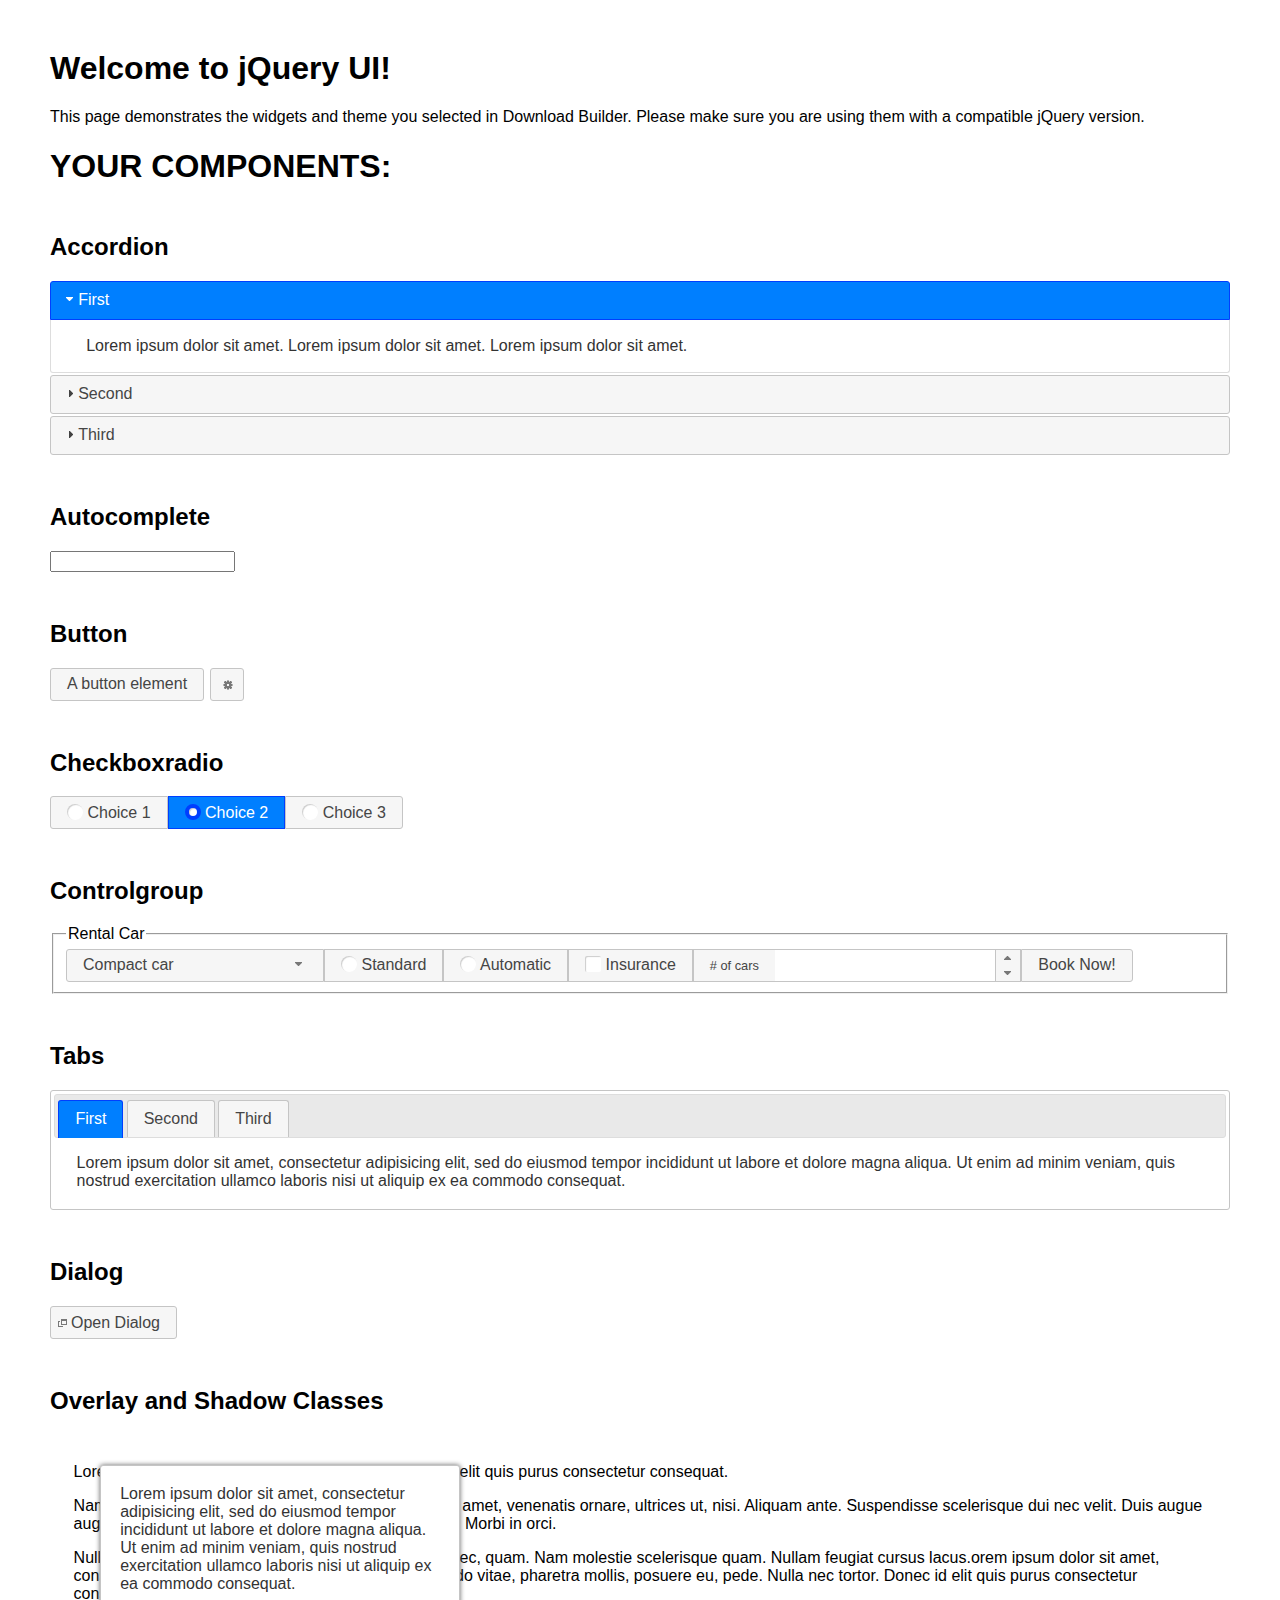
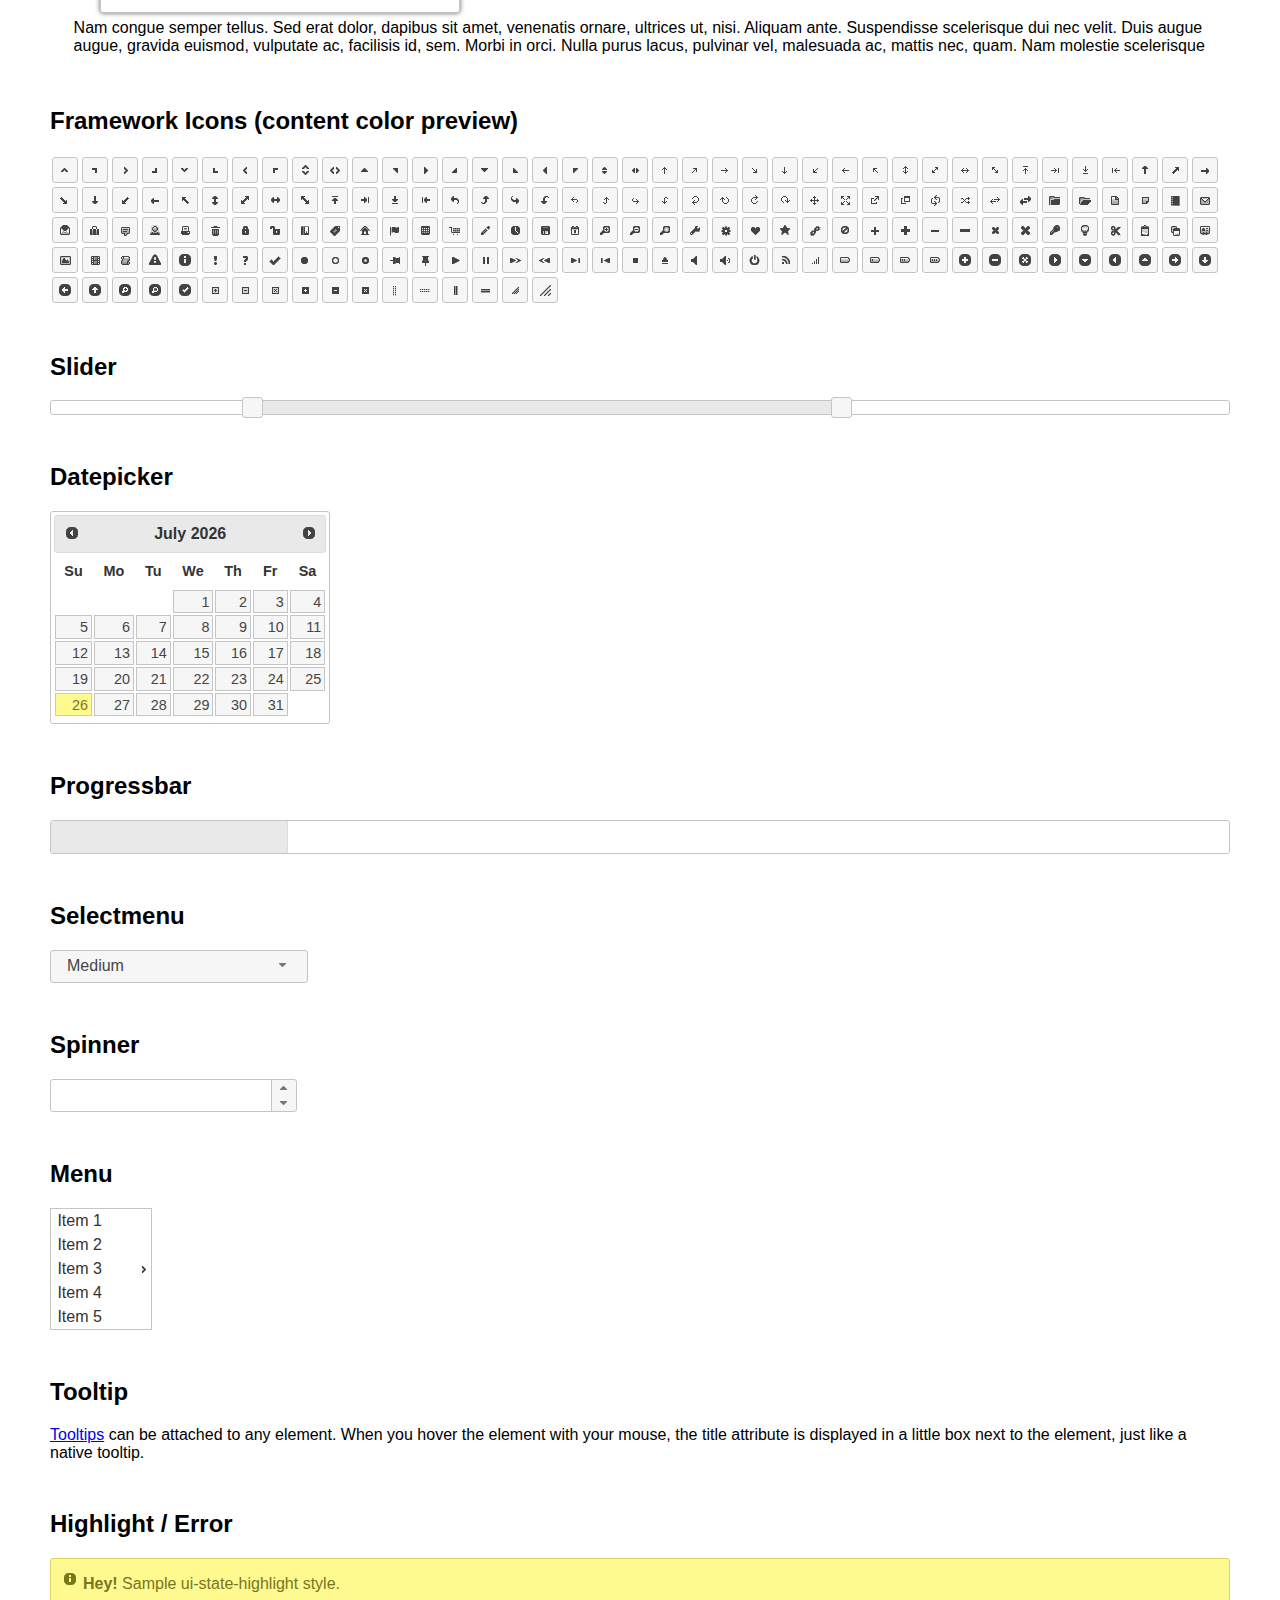
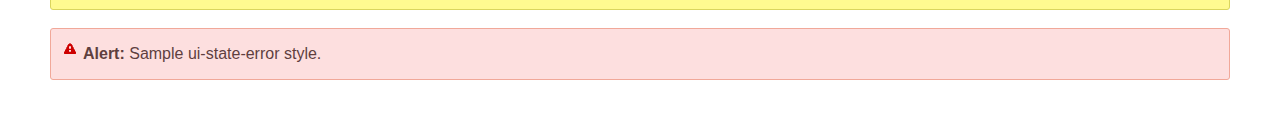
<file: admintempalate/assets/libs/jquery-ui-1.13.2/index.html>
<!doctype html>
<html lang="us">
<head>
	<meta charset="utf-8">
	<title>jQuery UI Example Page</title>
	<link href="jquery-ui.css" rel="stylesheet">
	<style>
	body{
		font-family: "Trebuchet MS", sans-serif;
		margin: 50px;
	}
	.demoHeaders {
		margin-top: 2em;
	}
	#dialog-link {
		padding: .4em 1em .4em 20px;
		text-decoration: none;
		position: relative;
	}
	#dialog-link span.ui-icon {
		margin: 0 5px 0 0;
		position: absolute;
		left: .2em;
		top: 50%;
		margin-top: -8px;
	}
	#icons {
		margin: 0;
		padding: 0;
	}
	#icons li {
		margin: 2px;
		position: relative;
		padding: 4px 0;
		cursor: pointer;
		float: left;
		list-style: none;
	}
	#icons span.ui-icon {
		float: left;
		margin: 0 4px;
	}
	.fakewindowcontain .ui-widget-overlay {
		position: absolute;
	}
	select {
		width: 200px;
	}
	</style>
</head>
<body>

<h1>Welcome to jQuery UI!</h1>

<div class="ui-widget">
	<p>This page demonstrates the widgets and theme you selected in Download Builder. Please make sure you are using them with a compatible jQuery version.</p>
</div>

<h1>YOUR COMPONENTS:</h1>

<!-- Accordion -->
<h2 class="demoHeaders">Accordion</h2>
<div id="accordion">
	<h3>First</h3>
	<div>Lorem ipsum dolor sit amet. Lorem ipsum dolor sit amet. Lorem ipsum dolor sit amet.</div>
	<h3>Second</h3>
	<div>Phasellus mattis tincidunt nibh.</div>
	<h3>Third</h3>
	<div>Nam dui erat, auctor a, dignissim quis.</div>
</div>

<!-- Autocomplete -->
<h2 class="demoHeaders">Autocomplete</h2>
<div>
	<input id="autocomplete" title="type &quot;a&quot;">
</div>

<!-- Button -->
<h2 class="demoHeaders">Button</h2>
<button id="button">A button element</button>
<button id="button-icon">An icon-only button</button>

<!-- Checkboxradio -->
<h2 class="demoHeaders">Checkboxradio</h2>
<form style="margin-top: 1em;">
	<div id="radioset">
		<input type="radio" id="radio1" name="radio"><label for="radio1">Choice 1</label>
		<input type="radio" id="radio2" name="radio" checked="checked"><label for="radio2">Choice 2</label>
		<input type="radio" id="radio3" name="radio"><label for="radio3">Choice 3</label>
	</div>
</form>

<!-- Controlgroup -->
<h2 class="demoHeaders">Controlgroup</h2>
<fieldset>
	<legend>Rental Car</legend>
	<div id="controlgroup">
		<select id="car-type">
			<option>Compact car</option>
			<option>Midsize car</option>
			<option>Full size car</option>
			<option>SUV</option>
			<option>Luxury</option>
			<option>Truck</option>
			<option>Van</option>
		</select>
		<label for="transmission-standard">Standard</label>
		<input type="radio" name="transmission" id="transmission-standard">
		<label for="transmission-automatic">Automatic</label>
		<input type="radio" name="transmission" id="transmission-automatic">
		<label for="insurance">Insurance</label>
		<input type="checkbox" name="insurance" id="insurance">
		<label for="horizontal-spinner" class="ui-controlgroup-label"># of cars</label>
		<input id="horizontal-spinner" class="ui-spinner-input">
		<button>Book Now!</button>
	</div>
</fieldset>

<!-- Tabs -->
<h2 class="demoHeaders">Tabs</h2>
<div id="tabs">
	<ul>
		<li><a href="#tabs-1">First</a></li>
		<li><a href="#tabs-2">Second</a></li>
		<li><a href="#tabs-3">Third</a></li>
	</ul>
	<div id="tabs-1">Lorem ipsum dolor sit amet, consectetur adipisicing elit, sed do eiusmod tempor incididunt ut labore et dolore magna aliqua. Ut enim ad minim veniam, quis nostrud exercitation ullamco laboris nisi ut aliquip ex ea commodo consequat.</div>
	<div id="tabs-2">Phasellus mattis tincidunt nibh. Cras orci urna, blandit id, pretium vel, aliquet ornare, felis. Maecenas scelerisque sem non nisl. Fusce sed lorem in enim dictum bibendum.</div>
	<div id="tabs-3">Nam dui erat, auctor a, dignissim quis, sollicitudin eu, felis. Pellentesque nisi urna, interdum eget, sagittis et, consequat vestibulum, lacus. Mauris porttitor ullamcorper augue.</div>
</div>

<h2 class="demoHeaders">Dialog</h2>
<p>
	<button id="dialog-link" class="ui-button ui-corner-all ui-widget">
		<span class="ui-icon ui-icon-newwin"></span>Open Dialog
	</button>
</p>

<h2 class="demoHeaders">Overlay and Shadow Classes</h2>
<div style="position: relative; width: 96%; height: 200px; padding:1% 2%; overflow:hidden;" class="fakewindowcontain">
	<p>Lorem ipsum dolor sit amet,  Nulla nec tortor. Donec id elit quis purus consectetur consequat. </p><p>Nam congue semper tellus. Sed erat dolor, dapibus sit amet, venenatis ornare, ultrices ut, nisi. Aliquam ante. Suspendisse scelerisque dui nec velit. Duis augue augue, gravida euismod, vulputate ac, facilisis id, sem. Morbi in orci. </p><p>Nulla purus lacus, pulvinar vel, malesuada ac, mattis nec, quam. Nam molestie scelerisque quam. Nullam feugiat cursus lacus.orem ipsum dolor sit amet, consectetur adipiscing elit. Donec libero risus, commodo vitae, pharetra mollis, posuere eu, pede. Nulla nec tortor. Donec id elit quis purus consectetur consequat. </p><p>Nam congue semper tellus. Sed erat dolor, dapibus sit amet, venenatis ornare, ultrices ut, nisi. Aliquam ante. Suspendisse scelerisque dui nec velit. Duis augue augue, gravida euismod, vulputate ac, facilisis id, sem. Morbi in orci. Nulla purus lacus, pulvinar vel, malesuada ac, mattis nec, quam. Nam molestie scelerisque quam. </p><p>Nullam feugiat cursus lacus.orem ipsum dolor sit amet, consectetur adipiscing elit. Donec libero risus, commodo vitae, pharetra mollis, posuere eu, pede. Nulla nec tortor. Donec id elit quis purus consectetur consequat. Nam congue semper tellus. Sed erat dolor, dapibus sit amet, venenatis ornare, ultrices ut, nisi. Aliquam ante. </p><p>Suspendisse scelerisque dui nec velit. Duis augue augue, gravida euismod, vulputate ac, facilisis id, sem. Morbi in orci. Nulla purus lacus, pulvinar vel, malesuada ac, mattis nec, quam. Nam molestie scelerisque quam. Nullam feugiat cursus lacus.orem ipsum dolor sit amet, consectetur adipiscing elit. Donec libero risus, commodo vitae, pharetra mollis, posuere eu, pede. Nulla nec tortor. Donec id elit quis purus consectetur consequat. Nam congue semper tellus. Sed erat dolor, dapibus sit amet, venenatis ornare, ultrices ut, nisi. </p>

	<!-- ui-dialog -->
	<div class="ui-widget-overlay ui-front"></div>
	<div style="position: absolute; width: 320px; left: 50px; top: 30px; padding: 1.2em" class="ui-widget ui-front ui-widget-content ui-corner-all ui-widget-shadow">
		Lorem ipsum dolor sit amet, consectetur adipisicing elit, sed do eiusmod tempor incididunt ut labore et dolore magna aliqua. Ut enim ad minim veniam, quis nostrud exercitation ullamco laboris nisi ut aliquip ex ea commodo consequat.
	</div>

</div>

<!-- ui-dialog -->
<div id="dialog" title="Dialog Title">
	<p>Lorem ipsum dolor sit amet, consectetur adipisicing elit, sed do eiusmod tempor incididunt ut labore et dolore magna aliqua. Ut enim ad minim veniam, quis nostrud exercitation ullamco laboris nisi ut aliquip ex ea commodo consequat.</p>
</div>


<h2 class="demoHeaders">Framework Icons (content color preview)</h2>
<ul id="icons" class="ui-widget ui-helper-clearfix">
	<li class="ui-state-default ui-corner-all" title=".ui-icon-caret-1-n"><span class="ui-icon ui-icon-caret-1-n"></span></li>
	<li class="ui-state-default ui-corner-all" title=".ui-icon-caret-1-ne"><span class="ui-icon ui-icon-caret-1-ne"></span></li>
	<li class="ui-state-default ui-corner-all" title=".ui-icon-caret-1-e"><span class="ui-icon ui-icon-caret-1-e"></span></li>
	<li class="ui-state-default ui-corner-all" title=".ui-icon-caret-1-se"><span class="ui-icon ui-icon-caret-1-se"></span></li>
	<li class="ui-state-default ui-corner-all" title=".ui-icon-caret-1-s"><span class="ui-icon ui-icon-caret-1-s"></span></li>
	<li class="ui-state-default ui-corner-all" title=".ui-icon-caret-1-sw"><span class="ui-icon ui-icon-caret-1-sw"></span></li>
	<li class="ui-state-default ui-corner-all" title=".ui-icon-caret-1-w"><span class="ui-icon ui-icon-caret-1-w"></span></li>
	<li class="ui-state-default ui-corner-all" title=".ui-icon-caret-1-nw"><span class="ui-icon ui-icon-caret-1-nw"></span></li>
	<li class="ui-state-default ui-corner-all" title=".ui-icon-caret-2-n-s"><span class="ui-icon ui-icon-caret-2-n-s"></span></li>
	<li class="ui-state-default ui-corner-all" title=".ui-icon-caret-2-e-w"><span class="ui-icon ui-icon-caret-2-e-w"></span></li>
	<li class="ui-state-default ui-corner-all" title=".ui-icon-triangle-1-n"><span class="ui-icon ui-icon-triangle-1-n"></span></li>
	<li class="ui-state-default ui-corner-all" title=".ui-icon-triangle-1-ne"><span class="ui-icon ui-icon-triangle-1-ne"></span></li>
	<li class="ui-state-default ui-corner-all" title=".ui-icon-triangle-1-e"><span class="ui-icon ui-icon-triangle-1-e"></span></li>
	<li class="ui-state-default ui-corner-all" title=".ui-icon-triangle-1-se"><span class="ui-icon ui-icon-triangle-1-se"></span></li>
	<li class="ui-state-default ui-corner-all" title=".ui-icon-triangle-1-s"><span class="ui-icon ui-icon-triangle-1-s"></span></li>
	<li class="ui-state-default ui-corner-all" title=".ui-icon-triangle-1-sw"><span class="ui-icon ui-icon-triangle-1-sw"></span></li>
	<li class="ui-state-default ui-corner-all" title=".ui-icon-triangle-1-w"><span class="ui-icon ui-icon-triangle-1-w"></span></li>
	<li class="ui-state-default ui-corner-all" title=".ui-icon-triangle-1-nw"><span class="ui-icon ui-icon-triangle-1-nw"></span></li>
	<li class="ui-state-default ui-corner-all" title=".ui-icon-triangle-2-n-s"><span class="ui-icon ui-icon-triangle-2-n-s"></span></li>
	<li class="ui-state-default ui-corner-all" title=".ui-icon-triangle-2-e-w"><span class="ui-icon ui-icon-triangle-2-e-w"></span></li>
	<li class="ui-state-default ui-corner-all" title=".ui-icon-arrow-1-n"><span class="ui-icon ui-icon-arrow-1-n"></span></li>
	<li class="ui-state-default ui-corner-all" title=".ui-icon-arrow-1-ne"><span class="ui-icon ui-icon-arrow-1-ne"></span></li>
	<li class="ui-state-default ui-corner-all" title=".ui-icon-arrow-1-e"><span class="ui-icon ui-icon-arrow-1-e"></span></li>
	<li class="ui-state-default ui-corner-all" title=".ui-icon-arrow-1-se"><span class="ui-icon ui-icon-arrow-1-se"></span></li>
	<li class="ui-state-default ui-corner-all" title=".ui-icon-arrow-1-s"><span class="ui-icon ui-icon-arrow-1-s"></span></li>
	<li class="ui-state-default ui-corner-all" title=".ui-icon-arrow-1-sw"><span class="ui-icon ui-icon-arrow-1-sw"></span></li>
	<li class="ui-state-default ui-corner-all" title=".ui-icon-arrow-1-w"><span class="ui-icon ui-icon-arrow-1-w"></span></li>
	<li class="ui-state-default ui-corner-all" title=".ui-icon-arrow-1-nw"><span class="ui-icon ui-icon-arrow-1-nw"></span></li>
	<li class="ui-state-default ui-corner-all" title=".ui-icon-arrow-2-n-s"><span class="ui-icon ui-icon-arrow-2-n-s"></span></li>
	<li class="ui-state-default ui-corner-all" title=".ui-icon-arrow-2-ne-sw"><span class="ui-icon ui-icon-arrow-2-ne-sw"></span></li>
	<li class="ui-state-default ui-corner-all" title=".ui-icon-arrow-2-e-w"><span class="ui-icon ui-icon-arrow-2-e-w"></span></li>
	<li class="ui-state-default ui-corner-all" title=".ui-icon-arrow-2-se-nw"><span class="ui-icon ui-icon-arrow-2-se-nw"></span></li>
	<li class="ui-state-default ui-corner-all" title=".ui-icon-arrowstop-1-n"><span class="ui-icon ui-icon-arrowstop-1-n"></span></li>
	<li class="ui-state-default ui-corner-all" title=".ui-icon-arrowstop-1-e"><span class="ui-icon ui-icon-arrowstop-1-e"></span></li>
	<li class="ui-state-default ui-corner-all" title=".ui-icon-arrowstop-1-s"><span class="ui-icon ui-icon-arrowstop-1-s"></span></li>
	<li class="ui-state-default ui-corner-all" title=".ui-icon-arrowstop-1-w"><span class="ui-icon ui-icon-arrowstop-1-w"></span></li>
	<li class="ui-state-default ui-corner-all" title=".ui-icon-arrowthick-1-n"><span class="ui-icon ui-icon-arrowthick-1-n"></span></li>
	<li class="ui-state-default ui-corner-all" title=".ui-icon-arrowthick-1-ne"><span class="ui-icon ui-icon-arrowthick-1-ne"></span></li>
	<li class="ui-state-default ui-corner-all" title=".ui-icon-arrowthick-1-e"><span class="ui-icon ui-icon-arrowthick-1-e"></span></li>
	<li class="ui-state-default ui-corner-all" title=".ui-icon-arrowthick-1-se"><span class="ui-icon ui-icon-arrowthick-1-se"></span></li>
	<li class="ui-state-default ui-corner-all" title=".ui-icon-arrowthick-1-s"><span class="ui-icon ui-icon-arrowthick-1-s"></span></li>
	<li class="ui-state-default ui-corner-all" title=".ui-icon-arrowthick-1-sw"><span class="ui-icon ui-icon-arrowthick-1-sw"></span></li>
	<li class="ui-state-default ui-corner-all" title=".ui-icon-arrowthick-1-w"><span class="ui-icon ui-icon-arrowthick-1-w"></span></li>
	<li class="ui-state-default ui-corner-all" title=".ui-icon-arrowthick-1-nw"><span class="ui-icon ui-icon-arrowthick-1-nw"></span></li>
	<li class="ui-state-default ui-corner-all" title=".ui-icon-arrowthick-2-n-s"><span class="ui-icon ui-icon-arrowthick-2-n-s"></span></li>
	<li class="ui-state-default ui-corner-all" title=".ui-icon-arrowthick-2-ne-sw"><span class="ui-icon ui-icon-arrowthick-2-ne-sw"></span></li>
	<li class="ui-state-default ui-corner-all" title=".ui-icon-arrowthick-2-e-w"><span class="ui-icon ui-icon-arrowthick-2-e-w"></span></li>
	<li class="ui-state-default ui-corner-all" title=".ui-icon-arrowthick-2-se-nw"><span class="ui-icon ui-icon-arrowthick-2-se-nw"></span></li>
	<li class="ui-state-default ui-corner-all" title=".ui-icon-arrowthickstop-1-n"><span class="ui-icon ui-icon-arrowthickstop-1-n"></span></li>
	<li class="ui-state-default ui-corner-all" title=".ui-icon-arrowthickstop-1-e"><span class="ui-icon ui-icon-arrowthickstop-1-e"></span></li>
	<li class="ui-state-default ui-corner-all" title=".ui-icon-arrowthickstop-1-s"><span class="ui-icon ui-icon-arrowthickstop-1-s"></span></li>
	<li class="ui-state-default ui-corner-all" title=".ui-icon-arrowthickstop-1-w"><span class="ui-icon ui-icon-arrowthickstop-1-w"></span></li>
	<li class="ui-state-default ui-corner-all" title=".ui-icon-arrowreturnthick-1-w"><span class="ui-icon ui-icon-arrowreturnthick-1-w"></span></li>
	<li class="ui-state-default ui-corner-all" title=".ui-icon-arrowreturnthick-1-n"><span class="ui-icon ui-icon-arrowreturnthick-1-n"></span></li>
	<li class="ui-state-default ui-corner-all" title=".ui-icon-arrowreturnthick-1-e"><span class="ui-icon ui-icon-arrowreturnthick-1-e"></span></li>
	<li class="ui-state-default ui-corner-all" title=".ui-icon-arrowreturnthick-1-s"><span class="ui-icon ui-icon-arrowreturnthick-1-s"></span></li>
	<li class="ui-state-default ui-corner-all" title=".ui-icon-arrowreturn-1-w"><span class="ui-icon ui-icon-arrowreturn-1-w"></span></li>
	<li class="ui-state-default ui-corner-all" title=".ui-icon-arrowreturn-1-n"><span class="ui-icon ui-icon-arrowreturn-1-n"></span></li>
	<li class="ui-state-default ui-corner-all" title=".ui-icon-arrowreturn-1-e"><span class="ui-icon ui-icon-arrowreturn-1-e"></span></li>
	<li class="ui-state-default ui-corner-all" title=".ui-icon-arrowreturn-1-s"><span class="ui-icon ui-icon-arrowreturn-1-s"></span></li>
	<li class="ui-state-default ui-corner-all" title=".ui-icon-arrowrefresh-1-w"><span class="ui-icon ui-icon-arrowrefresh-1-w"></span></li>
	<li class="ui-state-default ui-corner-all" title=".ui-icon-arrowrefresh-1-n"><span class="ui-icon ui-icon-arrowrefresh-1-n"></span></li>
	<li class="ui-state-default ui-corner-all" title=".ui-icon-arrowrefresh-1-e"><span class="ui-icon ui-icon-arrowrefresh-1-e"></span></li>
	<li class="ui-state-default ui-corner-all" title=".ui-icon-arrowrefresh-1-s"><span class="ui-icon ui-icon-arrowrefresh-1-s"></span></li>
	<li class="ui-state-default ui-corner-all" title=".ui-icon-arrow-4"><span class="ui-icon ui-icon-arrow-4"></span></li>
	<li class="ui-state-default ui-corner-all" title=".ui-icon-arrow-4-diag"><span class="ui-icon ui-icon-arrow-4-diag"></span></li>
	<li class="ui-state-default ui-corner-all" title=".ui-icon-extlink"><span class="ui-icon ui-icon-extlink"></span></li>
	<li class="ui-state-default ui-corner-all" title=".ui-icon-newwin"><span class="ui-icon ui-icon-newwin"></span></li>
	<li class="ui-state-default ui-corner-all" title=".ui-icon-refresh"><span class="ui-icon ui-icon-refresh"></span></li>
	<li class="ui-state-default ui-corner-all" title=".ui-icon-shuffle"><span class="ui-icon ui-icon-shuffle"></span></li>
	<li class="ui-state-default ui-corner-all" title=".ui-icon-transfer-e-w"><span class="ui-icon ui-icon-transfer-e-w"></span></li>
	<li class="ui-state-default ui-corner-all" title=".ui-icon-transferthick-e-w"><span class="ui-icon ui-icon-transferthick-e-w"></span></li>
	<li class="ui-state-default ui-corner-all" title=".ui-icon-folder-collapsed"><span class="ui-icon ui-icon-folder-collapsed"></span></li>
	<li class="ui-state-default ui-corner-all" title=".ui-icon-folder-open"><span class="ui-icon ui-icon-folder-open"></span></li>
	<li class="ui-state-default ui-corner-all" title=".ui-icon-document"><span class="ui-icon ui-icon-document"></span></li>
	<li class="ui-state-default ui-corner-all" title=".ui-icon-document-b"><span class="ui-icon ui-icon-document-b"></span></li>
	<li class="ui-state-default ui-corner-all" title=".ui-icon-note"><span class="ui-icon ui-icon-note"></span></li>
	<li class="ui-state-default ui-corner-all" title=".ui-icon-mail-closed"><span class="ui-icon ui-icon-mail-closed"></span></li>
	<li class="ui-state-default ui-corner-all" title=".ui-icon-mail-open"><span class="ui-icon ui-icon-mail-open"></span></li>
	<li class="ui-state-default ui-corner-all" title=".ui-icon-suitcase"><span class="ui-icon ui-icon-suitcase"></span></li>
	<li class="ui-state-default ui-corner-all" title=".ui-icon-comment"><span class="ui-icon ui-icon-comment"></span></li>
	<li class="ui-state-default ui-corner-all" title=".ui-icon-person"><span class="ui-icon ui-icon-person"></span></li>
	<li class="ui-state-default ui-corner-all" title=".ui-icon-print"><span class="ui-icon ui-icon-print"></span></li>
	<li class="ui-state-default ui-corner-all" title=".ui-icon-trash"><span class="ui-icon ui-icon-trash"></span></li>
	<li class="ui-state-default ui-corner-all" title=".ui-icon-locked"><span class="ui-icon ui-icon-locked"></span></li>
	<li class="ui-state-default ui-corner-all" title=".ui-icon-unlocked"><span class="ui-icon ui-icon-unlocked"></span></li>
	<li class="ui-state-default ui-corner-all" title=".ui-icon-bookmark"><span class="ui-icon ui-icon-bookmark"></span></li>
	<li class="ui-state-default ui-corner-all" title=".ui-icon-tag"><span class="ui-icon ui-icon-tag"></span></li>
	<li class="ui-state-default ui-corner-all" title=".ui-icon-home"><span class="ui-icon ui-icon-home"></span></li>
	<li class="ui-state-default ui-corner-all" title=".ui-icon-flag"><span class="ui-icon ui-icon-flag"></span></li>
	<li class="ui-state-default ui-corner-all" title=".ui-icon-calculator"><span class="ui-icon ui-icon-calculator"></span></li>
	<li class="ui-state-default ui-corner-all" title=".ui-icon-cart"><span class="ui-icon ui-icon-cart"></span></li>
	<li class="ui-state-default ui-corner-all" title=".ui-icon-pencil"><span class="ui-icon ui-icon-pencil"></span></li>
	<li class="ui-state-default ui-corner-all" title=".ui-icon-clock"><span class="ui-icon ui-icon-clock"></span></li>
	<li class="ui-state-default ui-corner-all" title=".ui-icon-disk"><span class="ui-icon ui-icon-disk"></span></li>
	<li class="ui-state-default ui-corner-all" title=".ui-icon-calendar"><span class="ui-icon ui-icon-calendar"></span></li>
	<li class="ui-state-default ui-corner-all" title=".ui-icon-zoomin"><span class="ui-icon ui-icon-zoomin"></span></li>
	<li class="ui-state-default ui-corner-all" title=".ui-icon-zoomout"><span class="ui-icon ui-icon-zoomout"></span></li>
	<li class="ui-state-default ui-corner-all" title=".ui-icon-search"><span class="ui-icon ui-icon-search"></span></li>
	<li class="ui-state-default ui-corner-all" title=".ui-icon-wrench"><span class="ui-icon ui-icon-wrench"></span></li>
	<li class="ui-state-default ui-corner-all" title=".ui-icon-gear"><span class="ui-icon ui-icon-gear"></span></li>
	<li class="ui-state-default ui-corner-all" title=".ui-icon-heart"><span class="ui-icon ui-icon-heart"></span></li>
	<li class="ui-state-default ui-corner-all" title=".ui-icon-star"><span class="ui-icon ui-icon-star"></span></li>
	<li class="ui-state-default ui-corner-all" title=".ui-icon-link"><span class="ui-icon ui-icon-link"></span></li>
	<li class="ui-state-default ui-corner-all" title=".ui-icon-cancel"><span class="ui-icon ui-icon-cancel"></span></li>
	<li class="ui-state-default ui-corner-all" title=".ui-icon-plus"><span class="ui-icon ui-icon-plus"></span></li>
	<li class="ui-state-default ui-corner-all" title=".ui-icon-plusthick"><span class="ui-icon ui-icon-plusthick"></span></li>
	<li class="ui-state-default ui-corner-all" title=".ui-icon-minus"><span class="ui-icon ui-icon-minus"></span></li>
	<li class="ui-state-default ui-corner-all" title=".ui-icon-minusthick"><span class="ui-icon ui-icon-minusthick"></span></li>
	<li class="ui-state-default ui-corner-all" title=".ui-icon-close"><span class="ui-icon ui-icon-close"></span></li>
	<li class="ui-state-default ui-corner-all" title=".ui-icon-closethick"><span class="ui-icon ui-icon-closethick"></span></li>
	<li class="ui-state-default ui-corner-all" title=".ui-icon-key"><span class="ui-icon ui-icon-key"></span></li>
	<li class="ui-state-default ui-corner-all" title=".ui-icon-lightbulb"><span class="ui-icon ui-icon-lightbulb"></span></li>
	<li class="ui-state-default ui-corner-all" title=".ui-icon-scissors"><span class="ui-icon ui-icon-scissors"></span></li>
	<li class="ui-state-default ui-corner-all" title=".ui-icon-clipboard"><span class="ui-icon ui-icon-clipboard"></span></li>
	<li class="ui-state-default ui-corner-all" title=".ui-icon-copy"><span class="ui-icon ui-icon-copy"></span></li>
	<li class="ui-state-default ui-corner-all" title=".ui-icon-contact"><span class="ui-icon ui-icon-contact"></span></li>
	<li class="ui-state-default ui-corner-all" title=".ui-icon-image"><span class="ui-icon ui-icon-image"></span></li>
	<li class="ui-state-default ui-corner-all" title=".ui-icon-video"><span class="ui-icon ui-icon-video"></span></li>
	<li class="ui-state-default ui-corner-all" title=".ui-icon-script"><span class="ui-icon ui-icon-script"></span></li>
	<li class="ui-state-default ui-corner-all" title=".ui-icon-alert"><span class="ui-icon ui-icon-alert"></span></li>
	<li class="ui-state-default ui-corner-all" title=".ui-icon-info"><span class="ui-icon ui-icon-info"></span></li>
	<li class="ui-state-default ui-corner-all" title=".ui-icon-notice"><span class="ui-icon ui-icon-notice"></span></li>
	<li class="ui-state-default ui-corner-all" title=".ui-icon-help"><span class="ui-icon ui-icon-help"></span></li>
	<li class="ui-state-default ui-corner-all" title=".ui-icon-check"><span class="ui-icon ui-icon-check"></span></li>
	<li class="ui-state-default ui-corner-all" title=".ui-icon-bullet"><span class="ui-icon ui-icon-bullet"></span></li>
	<li class="ui-state-default ui-corner-all" title=".ui-icon-radio-off"><span class="ui-icon ui-icon-radio-off"></span></li>
	<li class="ui-state-default ui-corner-all" title=".ui-icon-radio-on"><span class="ui-icon ui-icon-radio-on"></span></li>
	<li class="ui-state-default ui-corner-all" title=".ui-icon-pin-w"><span class="ui-icon ui-icon-pin-w"></span></li>
	<li class="ui-state-default ui-corner-all" title=".ui-icon-pin-s"><span class="ui-icon ui-icon-pin-s"></span></li>
	<li class="ui-state-default ui-corner-all" title=".ui-icon-play"><span class="ui-icon ui-icon-play"></span></li>
	<li class="ui-state-default ui-corner-all" title=".ui-icon-pause"><span class="ui-icon ui-icon-pause"></span></li>
	<li class="ui-state-default ui-corner-all" title=".ui-icon-seek-next"><span class="ui-icon ui-icon-seek-next"></span></li>
	<li class="ui-state-default ui-corner-all" title=".ui-icon-seek-prev"><span class="ui-icon ui-icon-seek-prev"></span></li>
	<li class="ui-state-default ui-corner-all" title=".ui-icon-seek-end"><span class="ui-icon ui-icon-seek-end"></span></li>
	<li class="ui-state-default ui-corner-all" title=".ui-icon-seek-first"><span class="ui-icon ui-icon-seek-first"></span></li>
	<li class="ui-state-default ui-corner-all" title=".ui-icon-stop"><span class="ui-icon ui-icon-stop"></span></li>
	<li class="ui-state-default ui-corner-all" title=".ui-icon-eject"><span class="ui-icon ui-icon-eject"></span></li>
	<li class="ui-state-default ui-corner-all" title=".ui-icon-volume-off"><span class="ui-icon ui-icon-volume-off"></span></li>
	<li class="ui-state-default ui-corner-all" title=".ui-icon-volume-on"><span class="ui-icon ui-icon-volume-on"></span></li>
	<li class="ui-state-default ui-corner-all" title=".ui-icon-power"><span class="ui-icon ui-icon-power"></span></li>
	<li class="ui-state-default ui-corner-all" title=".ui-icon-signal-diag"><span class="ui-icon ui-icon-signal-diag"></span></li>
	<li class="ui-state-default ui-corner-all" title=".ui-icon-signal"><span class="ui-icon ui-icon-signal"></span></li>
	<li class="ui-state-default ui-corner-all" title=".ui-icon-battery-0"><span class="ui-icon ui-icon-battery-0"></span></li>
	<li class="ui-state-default ui-corner-all" title=".ui-icon-battery-1"><span class="ui-icon ui-icon-battery-1"></span></li>
	<li class="ui-state-default ui-corner-all" title=".ui-icon-battery-2"><span class="ui-icon ui-icon-battery-2"></span></li>
	<li class="ui-state-default ui-corner-all" title=".ui-icon-battery-3"><span class="ui-icon ui-icon-battery-3"></span></li>
	<li class="ui-state-default ui-corner-all" title=".ui-icon-circle-plus"><span class="ui-icon ui-icon-circle-plus"></span></li>
	<li class="ui-state-default ui-corner-all" title=".ui-icon-circle-minus"><span class="ui-icon ui-icon-circle-minus"></span></li>
	<li class="ui-state-default ui-corner-all" title=".ui-icon-circle-close"><span class="ui-icon ui-icon-circle-close"></span></li>
	<li class="ui-state-default ui-corner-all" title=".ui-icon-circle-triangle-e"><span class="ui-icon ui-icon-circle-triangle-e"></span></li>
	<li class="ui-state-default ui-corner-all" title=".ui-icon-circle-triangle-s"><span class="ui-icon ui-icon-circle-triangle-s"></span></li>
	<li class="ui-state-default ui-corner-all" title=".ui-icon-circle-triangle-w"><span class="ui-icon ui-icon-circle-triangle-w"></span></li>
	<li class="ui-state-default ui-corner-all" title=".ui-icon-circle-triangle-n"><span class="ui-icon ui-icon-circle-triangle-n"></span></li>
	<li class="ui-state-default ui-corner-all" title=".ui-icon-circle-arrow-e"><span class="ui-icon ui-icon-circle-arrow-e"></span></li>
	<li class="ui-state-default ui-corner-all" title=".ui-icon-circle-arrow-s"><span class="ui-icon ui-icon-circle-arrow-s"></span></li>
	<li class="ui-state-default ui-corner-all" title=".ui-icon-circle-arrow-w"><span class="ui-icon ui-icon-circle-arrow-w"></span></li>
	<li class="ui-state-default ui-corner-all" title=".ui-icon-circle-arrow-n"><span class="ui-icon ui-icon-circle-arrow-n"></span></li>
	<li class="ui-state-default ui-corner-all" title=".ui-icon-circle-zoomin"><span class="ui-icon ui-icon-circle-zoomin"></span></li>
	<li class="ui-state-default ui-corner-all" title=".ui-icon-circle-zoomout"><span class="ui-icon ui-icon-circle-zoomout"></span></li>
	<li class="ui-state-default ui-corner-all" title=".ui-icon-circle-check"><span class="ui-icon ui-icon-circle-check"></span></li>
	<li class="ui-state-default ui-corner-all" title=".ui-icon-circlesmall-plus"><span class="ui-icon ui-icon-circlesmall-plus"></span></li>
	<li class="ui-state-default ui-corner-all" title=".ui-icon-circlesmall-minus"><span class="ui-icon ui-icon-circlesmall-minus"></span></li>
	<li class="ui-state-default ui-corner-all" title=".ui-icon-circlesmall-close"><span class="ui-icon ui-icon-circlesmall-close"></span></li>
	<li class="ui-state-default ui-corner-all" title=".ui-icon-squaresmall-plus"><span class="ui-icon ui-icon-squaresmall-plus"></span></li>
	<li class="ui-state-default ui-corner-all" title=".ui-icon-squaresmall-minus"><span class="ui-icon ui-icon-squaresmall-minus"></span></li>
	<li class="ui-state-default ui-corner-all" title=".ui-icon-squaresmall-close"><span class="ui-icon ui-icon-squaresmall-close"></span></li>
	<li class="ui-state-default ui-corner-all" title=".ui-icon-grip-dotted-vertical"><span class="ui-icon ui-icon-grip-dotted-vertical"></span></li>
	<li class="ui-state-default ui-corner-all" title=".ui-icon-grip-dotted-horizontal"><span class="ui-icon ui-icon-grip-dotted-horizontal"></span></li>
	<li class="ui-state-default ui-corner-all" title=".ui-icon-grip-solid-vertical"><span class="ui-icon ui-icon-grip-solid-vertical"></span></li>
	<li class="ui-state-default ui-corner-all" title=".ui-icon-grip-solid-horizontal"><span class="ui-icon ui-icon-grip-solid-horizontal"></span></li>
	<li class="ui-state-default ui-corner-all" title=".ui-icon-gripsmall-diagonal-se"><span class="ui-icon ui-icon-gripsmall-diagonal-se"></span></li>
	<li class="ui-state-default ui-corner-all" title=".ui-icon-grip-diagonal-se"><span class="ui-icon ui-icon-grip-diagonal-se"></span></li>
</ul>

<!-- Slider -->
<h2 class="demoHeaders">Slider</h2>
<div id="slider"></div>

<!-- Datepicker -->
<h2 class="demoHeaders">Datepicker</h2>
<div id="datepicker"></div>

<!-- Progressbar -->
<h2 class="demoHeaders">Progressbar</h2>
<div id="progressbar"></div>

<!-- Progressbar -->
<h2 class="demoHeaders">Selectmenu</h2>
<select id="selectmenu">
	<option>Slower</option>
	<option>Slow</option>
	<option selected="selected">Medium</option>
	<option>Fast</option>
	<option>Faster</option>
</select>

<!-- Spinner -->
<h2 class="demoHeaders">Spinner</h2>
<input id="spinner">

<!-- Menu -->
<h2 class="demoHeaders">Menu</h2>
<ul style="width:100px;" id="menu">
	<li><div>Item 1</div></li>
	<li><div>Item 2</div></li>
	<li><div>Item 3</div>
		<ul>
			<li><div>Item 3-1</div></li>
			<li><div>Item 3-2</div></li>
			<li><div>Item 3-3</div></li>
			<li><div>Item 3-4</div></li>
			<li><div>Item 3-5</div></li>
		</ul>
	</li>
	<li><div>Item 4</div></li>
	<li><div>Item 5</div></li>
</ul>

<!-- Tooltip -->
<h2 class="demoHeaders">Tooltip</h2>
<p id="tooltip">
	<a href="#" title="That&apos;s what this widget is">Tooltips</a> can be attached to any element. When you hover
the element with your mouse, the title attribute is displayed in a little box next to the element, just like a native tooltip.
</p>

<!-- Highlight / Error -->
<h2 class="demoHeaders">Highlight / Error</h2>
<div class="ui-widget">
	<div class="ui-state-highlight ui-corner-all" style="margin-top: 20px; padding: 0 .7em;">
		<p><span class="ui-icon ui-icon-info" style="float: left; margin-right: .3em;"></span>
		<strong>Hey!</strong> Sample ui-state-highlight style.</p>
	</div>
</div>
<br>
<div class="ui-widget">
	<div class="ui-state-error ui-corner-all" style="padding: 0 .7em;">
		<p><span class="ui-icon ui-icon-alert" style="float: left; margin-right: .3em;"></span>
		<strong>Alert:</strong> Sample ui-state-error style.</p>
	</div>
</div>

<script src="external/jquery/jquery.js"></script>
<script src="jquery-ui.js"></script>
<script>
$( "#accordion" ).accordion();

var availableTags = [
	"ActionScript",
	"AppleScript",
	"Asp",
	"BASIC",
	"C",
	"C++",
	"Clojure",
	"COBOL",
	"ColdFusion",
	"Erlang",
	"Fortran",
	"Groovy",
	"Haskell",
	"Java",
	"JavaScript",
	"Lisp",
	"Perl",
	"PHP",
	"Python",
	"Ruby",
	"Scala",
	"Scheme"
];
$( "#autocomplete" ).autocomplete({
	source: availableTags
});

$( "#button" ).button();
$( "#button-icon" ).button({
	icon: "ui-icon-gear",
	showLabel: false
});

$( "#radioset" ).buttonset();

$( "#controlgroup" ).controlgroup();

$( "#tabs" ).tabs();

$( "#dialog" ).dialog({
	autoOpen: false,
	width: 400,
	buttons: [
		{
			text: "Ok",
			click: function() {
				$( this ).dialog( "close" );
			}
		},
		{
			text: "Cancel",
			click: function() {
				$( this ).dialog( "close" );
			}
		}
	]
});

// Link to open the dialog
$( "#dialog-link" ).click(function( event ) {
	$( "#dialog" ).dialog( "open" );
	event.preventDefault();
});

$( "#datepicker" ).datepicker({
	inline: true
});

$( "#slider" ).slider({
	range: true,
	values: [ 17, 67 ]
});

$( "#progressbar" ).progressbar({
	value: 20
});

$( "#spinner" ).spinner();

$( "#menu" ).menu();

$( "#tooltip" ).tooltip();

$( "#selectmenu" ).selectmenu();

// Hover states on the static widgets
$( "#dialog-link, #icons li" ).hover(
	function() {
		$( this ).addClass( "ui-state-hover" );
	},
	function() {
		$( this ).removeClass( "ui-state-hover" );
	}
);
</script>
</body>
</html>
</file>
<file: landingpage/css/style.css>
@import url("https://fonts.googleapis.com/css2?family=Source+Sans+3:ital,wght@0,200..900;1,200..900&display=swap");

:root {
    /* hue saturation lightness alpha */

    --primary-color: hsla(203, 100%, 13%, 1);
    --secondary-color: hsla(330, 87%, 17%, 1);
    --fruit-color: tomato;
}

* {
    box-sizing: border-box;
}

body {
    font-family: "Source Sans 3", sans-serif;
    font-optical-sizing: auto;
    font-weight: 300;
    font-style: normal;

    padding: 0;
    margin: 0;
}

/* Start Back to Top */

.btn-backtotops {
    background-color: var(--secondary-color);
    color: #fff;
    border-radius: 10px;

    padding: 10px;

    position: absolute;
    right: 10px;
    bottom: 10px;

    z-index: 200;
}

/* End Back to Top */

/* Start Stick Note */

.sticknotes a {
    width: 100px;
    /* background-color: steelblue; */
    text-decoration: none;
    font-size: 20px;
    color: #fff;
    border-radius: 0 10px 10px 0;

    position: absolute;
    left: -80px;

    padding: 15px;

    z-index: 100;
}

.sticknotes a:hover {
    left: 0;
}

.sticknotes .about {
    top: 200px;
    background-color: green;
}

.sticknotes .blog {
    top: 260px;
    background-color: var(--primary-color);
}

.sticknotes .news {
    top: 320px;
    background-color: var(--fruit-color);
}

.sticknotes .contact {
    top: 380px;
    background-color: var(--secondary-color);
}

/* End Stick Note */

/* Start Header Section */
header {
    height: 100vh;

    background: linear-gradient(30deg, rgba(0, 0, 0, 0), rgba(0, 0, 0, 0.5)),
        url("./../assets/img/banner/banner2.jpg");
    background-repeat: no-repeat;
    background-size: cover;
    background-position: center;
    background-attachment: fixed;

    position: relative;
}

/* Start Nav Bar */

.navbar {
    background: linear-gradient(rgba(0, 0, 0, 0.3), var(--primary-color));
    padding: 20px 30px;

    transition: all 0.7s;
}

.navmenus {
    background: linear-gradient(rgba(0, 0, 0, 0.6), var(--primary-color));
    padding: 5px 30px;
}

.menuitems {
    color: #f4f4f4;
    font-size: 13px;
    letter-spacing: 1px;

    transition: color 0.5s;
}

.menuitems:hover {
    color: skyblue;
}

.lines1,
.lines2,
.lines3 {
    width: 25px;
    height: 3px;
    margin: 6px;
}

.crossxs .lines1 {
    transform: rotate(-45deg) translate(-6px, 6px);
}

.crossxs .lines2 {
    opacity: 0;
}

.crossxs .lines3 {
    transform: rotate(45deg) translate(-6px, -6px);
}

/* End Nav Bar */

/* Start Banner */
.banners {
    width: 80%;

    position: absolute;
    left: 50%;
    top: 50%;

    transform: translate(-50%, -50%);
}

.bannerheaders {
    animation-name: banis;
    animation-duration: 2s;
}

.bannerparagraphs {
    animation-name: banis;
    animation-duration: 2s;
    animation-delay: 0.5s;

    animation-fill-mode: backwards;
}

@keyframes banis {
    0% {
        transform: translateX(-100px);
        opacity: 0;
    }

    100% {
        transform: translateX(0);
        opacity: 1;
    }
}
/* End Banner */

/* End Header Section */

/* Start About Us Section */
.aboutuss {
    background: linear-gradient(rgba(0, 0, 0, 0.3), rgba(0, 0, 0, 0.3)),
        url("./../assets/img/banner/banner2.jpg");
    background-repeat: no-repeat;
    background-size: cover;
    background-position: center;
    background-attachment: fixed;

    position: relative;
}

.aboutuss .lines {
    width: 30%;
    height: 1.2px;
    background-color: #fff;
    margin-bottom: 3px;
}

.aboutuss .lines:nth-of-type(2) {
    width: 20%;
    height: 1px;
}

.aboutuss .lines:nth-of-type(3) {
    width: 10%;
    height: 0.5px;
    margin-bottom: 30px;
}

.aboutuss h5 {
    background-color: #f4f4f4;
    color: #000;
    border-left: 5px solid var(--fruit-color);
    padding: 10px;
}

.aboutuss h5 ~ p {
    margin: 30px 0;
}

.aboutuss img {
    width: 350px;

    position: absolute;
    bottom: 0;
}
/* End About Us Section */

/* Start Property Section */

.titles {
    text-transform: uppercase;
    /* background-color: steelblue; */
    display: inline;

    padding: 5px 20px;

    position: relative;
}

.titles::before,
.titles::after {
    content: "";
    width: 20px;
    height: 20px;
    /* background-color: green; */

    position: absolute;
}

.titles::before {
    left: 0;
    bottom: 0;

    border-left: 3px solid var(--fruit-color);
    border-bottom: 3px solid var(--fruit-color);
}

.titles::after {
    right: 0;
    top: 0;

    border-right: 3px solid var(--fruit-color);
    border-top: 3px solid var(--fruit-color);
}

.propertylists {
    color: #777;
    cursor: pointer;
    user-select: none;
}

.activeitems {
    color: var(--primary-color);
}

/* End Property Section */

/* Start Adv Section */

.missions {
    background-color: var(--primary-color);
}

.advimages {
    width: 400px;
}

.fromlefts {
    animation-name: fromleftani;
    animation-duration: 3s;
}

.fromrights {
    animation-name: fromrightani;
    animation-duration: 3s;
}

@keyframes fromleftani {
    from {
        transform: translateX(-120px);
        opacity: 0;
    }

    to {
        transform: translateX(0px);
        opacity: 1;
    }
}

@keyframes fromrightani {
    0% {
        transform: translateX(30px);
        opacity: 0;
    }

    100% {
        transform: translateX(0px);
        opacity: 1;
    }
}

/* End Adv Section */

/* Start Services Section */

.services {
    background: linear-gradient(
        200deg,
        var(--secondary-color),
        var(--primary-color)
    );
}

.servicecards {
    position: relative;

    white-space: pre-wrap;
    /* white-space: pre-wrap; is used for line breaking in paragraph just by using \A or \a among the words. You also have to note that it does not matter where you write that code in parent or children. You just have to write that */

    overflow: hidden;
}

.servicecards::before {
    content: "You may need our service ? \A Try and Upgrade your living enviroment. \a \f004 \f004 \f004 ";

    font-family: "Font Awesome 5 Free";
    width: 100%;
    height: 100%;
    background-color: rgba(0, 0, 0, 0.4);
    color: #fff;
    text-align: center;

    position: absolute;
    left: 0;
    top: 0;

    display: flex;
    justify-content: center;
    align-items: center;
}

.servicecards:hover::before {
    content: "";
    background-color: rgba(0, 0, 0, 0.1);
}

.headings {
    width: 45%;

    background-color: rgba(0, 0, 0, 0.7);
    font-size: 10px;
    text-align: center;
    letter-spacing: 1px;
    opacity: 0.7;

    position: absolute;
    right: 0;
    top: 80%;
}

.servicecards img {
    transition: transform 0.5s;
}

.servicecards:hover img {
    transform: scale(1.1);
}

/* End Services Section */

/* Start Client Section */

ul.clientlists {
    list-style: none;

    display: flex;
    justify-content: center;
    align-items: center;

    padding: 0;
    margin: 0;
}

ul.clientlists li {
    background-color: #f4f4f4;
    border: 5px solid #e9e9e9;

    padding: 20px 30px;
    margin: 0 auto;
}

ul.clientlists li:hover {
    border-color: var(--primary-color);
    box-shadow: 3px -5px 3px rgba(0, 0, 0, 0.3);
}

ul.clientlists li img {
    width: 100px;
}

@media (max-width: 768px) {
    ul.clientlists li {
        border: 5px solid #e9e9e9;
        padding: 10px 20px;
        margin: 0 5px;
    }

    ul.clientlists li:hover {
        border-color: var(--primary-color);
        box-shadow: 1px -2px 1px rgba(0, 0, 0, 0.3);
    }

    ul.clientlists img {
        width: 70px;
    }
}

/* End Client Section */

/* Start Customer Section */

.customers {
    background-image: linear-gradient(rgba(0, 0, 0, 0), rgba(0, 0, 0, 1)),
        url(./../assets/img/banner/banner3.jpg);

    background-repeat: no-repeat;
    background-size: cover;
    background-position: center;
    background-attachment: fixed;
}

/* End Cutomer Section */

/* Start Quotation Section */

.quotes {
    background-color: var(--primary-color);

    display: flex;
    justify-content: space-around;
    align-items: center;

    margin: -30px;

    padding: 30px 50px;
}

.phoneicons {
    width: 30px;
}

.quotes .infos {
    display: flex;
}

.quotes .btn-calls {
    width: 170px;
    height: 50px;
    background-color: var(--secondary-color);
    color: #fff;
    font-size: 15px;
    border-radius: 100px;
    line-height: 40px;

    transform: translateY(-1px);

    padding: 0;

    transition: all 0.3s;
}

.quotes .btn-calls:hover {
    transform: translateY(0px);
    box-shadow: -3px 3px 3px #444;
}

/* End Quotation Section */

/* Start Furniture Section */

.furicons img {
    width: 70px;
}

.furicons div:nth-of-type(even) {
    background-color: #f1f1f1;
}

/* End Furniture Section */

/* Start Contact Section */

.contacts {
    background-image: linear-gradient(
            100deg,
            rgba(0, 0, 0, 0.9) 50%,
            rgba(0, 0, 0, 0.5) 30%,
            transparent 70%
        ),
        url("./../assets/img/banner/banner3.jpg");
    background-repeat: no-repeat;
    background-size: cover;
    background-position: center;
    background-attachment: fixed;
}

.contacts .inputs {
    background-color: transparent;
    color: #fff;
    border-color: transparent;
    border-bottom: 2px solid #ccc;
    border-radius: 0;

    transition: all 0.8s;
}

.contacts .inputs:focus {
    /* outline: none; */
    box-shadow: none;
    border-bottom: 2px solid var(--secondary-color);
}

.inputs::placeholder {
    color: rgba(255, 255, 255, 0.5);
}

.labels {
    color: red;
    display: block;

    margin-left: 15px;
    margin-top: -60px;
}

.inputs:placeholder-shown + .labels {
    /* opacity: 0; */
    visibility: hidden;
}

.submit-btns {
    background-color: var(--secondary-color);
    color: #fff;
    border: none;
    outline: none;

    transition: all 0.3s;
}

.submit-btns:hover {
    background-color: var(--primary-color);
    color: #fff;
}

/* End Contact Section */

/* Start Footer Section */

.footerlinks {
    color: #f4f4f4;
    text-decoration: none;
    font-size: 13px;

    transition: all 0.3s;
}

.footerlinks:hover {
    color: orange;
    letter-spacing: 1px;

    border-bottom: 1px solid orange;
}

/* End Footer Section */
</file>
<file: test/css/style.css>
@import url('https://fonts.googleapis.com/css2?family=Source+Sans+3:ital,wght@0,200..900;1,200..900&display=swap');

:root{

    /* hue saturation lightness alpha */

    --primary-color:hsla(242, 100%, 13%, 0.94);
    --secondary-color:hsla(338, 100%, 17%, 0.97);
    --fruit-color: orange;
}

*{
    box-sizing: border-box;
}

body{
    font-family: "Source Sans 3", sans-serif;
    font-optical-sizing: auto;            
    font-weight: 300;
    font-style: normal;

    font-size: 12px;
    background-color: #f4f4f4;

    padding: 0;
    margin: 0;
}

a{
    text-decoration: none;
}

/* start nav bar  */

/* start left sidebar  */
.leftsidebars{
    /* min-height: 100vh; */
    background-color: #000;
}

.nav-item.nav-categories{
    color: #fff;
    opacity: .9;

    margin: 10px 0;
}

.nav-item .sidebarlinks{
    opacity: .9;

    position: relative;
}

.nav-item .sidebarlinks:hover {
    opacity: 1;
    background-color: #666;
}

.nav-item .sidebarlinks .mores{
    position: absolute;
    right: 10px;
    top: 50%;

    transform: translateY(-50%);
}

.sidebarlinks.currents{
    background-color: #333;
    box-shadow: 1px 0 5px #222;
}
/* end left sidebar  */

/* start notify & user account */
.dropdowns{
    position: relative;
}

.dropdowns .dropdown-contents{
    min-width: 230px;
    background-color: #f6f6f6;
    
    position: absolute;
    left: 50%;

    transform: translateX(-50%);

    z-index: 10;

    display: none;
}

.dropdowns .dropdown-contents a{
    color: #000;
    display: block;

    padding: 10px;
}

.dropdowns .dropdown-contents a:hover{
    background-color: #ddd;
}

.dropdowns .dropdown-contents.show{
    display: block;
}

.navbar .close-btns{
    width: 25px;
    height: 25px;
    background-color: transparent;
    border-radius: 50%;

    outline: none;
    cursor: pointer;

    line-height: 22px;
    margin-right: 3px;

    display: none;
}

@media (max-width:768px) {
    .navbar .close-btns{
        display: block;
    }
}
/* end notify & user account */

/* end nav bar  */

/* start content area  */

/* start shortcut area  */
.border-left-primarys{
    border-left-width: 3px;
    border-left-color: steelblue;
}

.border-left-successes{
    border-left-width: 3px;
    border-left-color: green;
}

.border-left-infos{
    border-left-width: 3px;
    border-left-color: skyblue;
}

.border-left-warnings{
    border-left-width: 3px;
    border-left-color: orange;
}
/* end shortcut area  */

/* end content area  */
</file>
